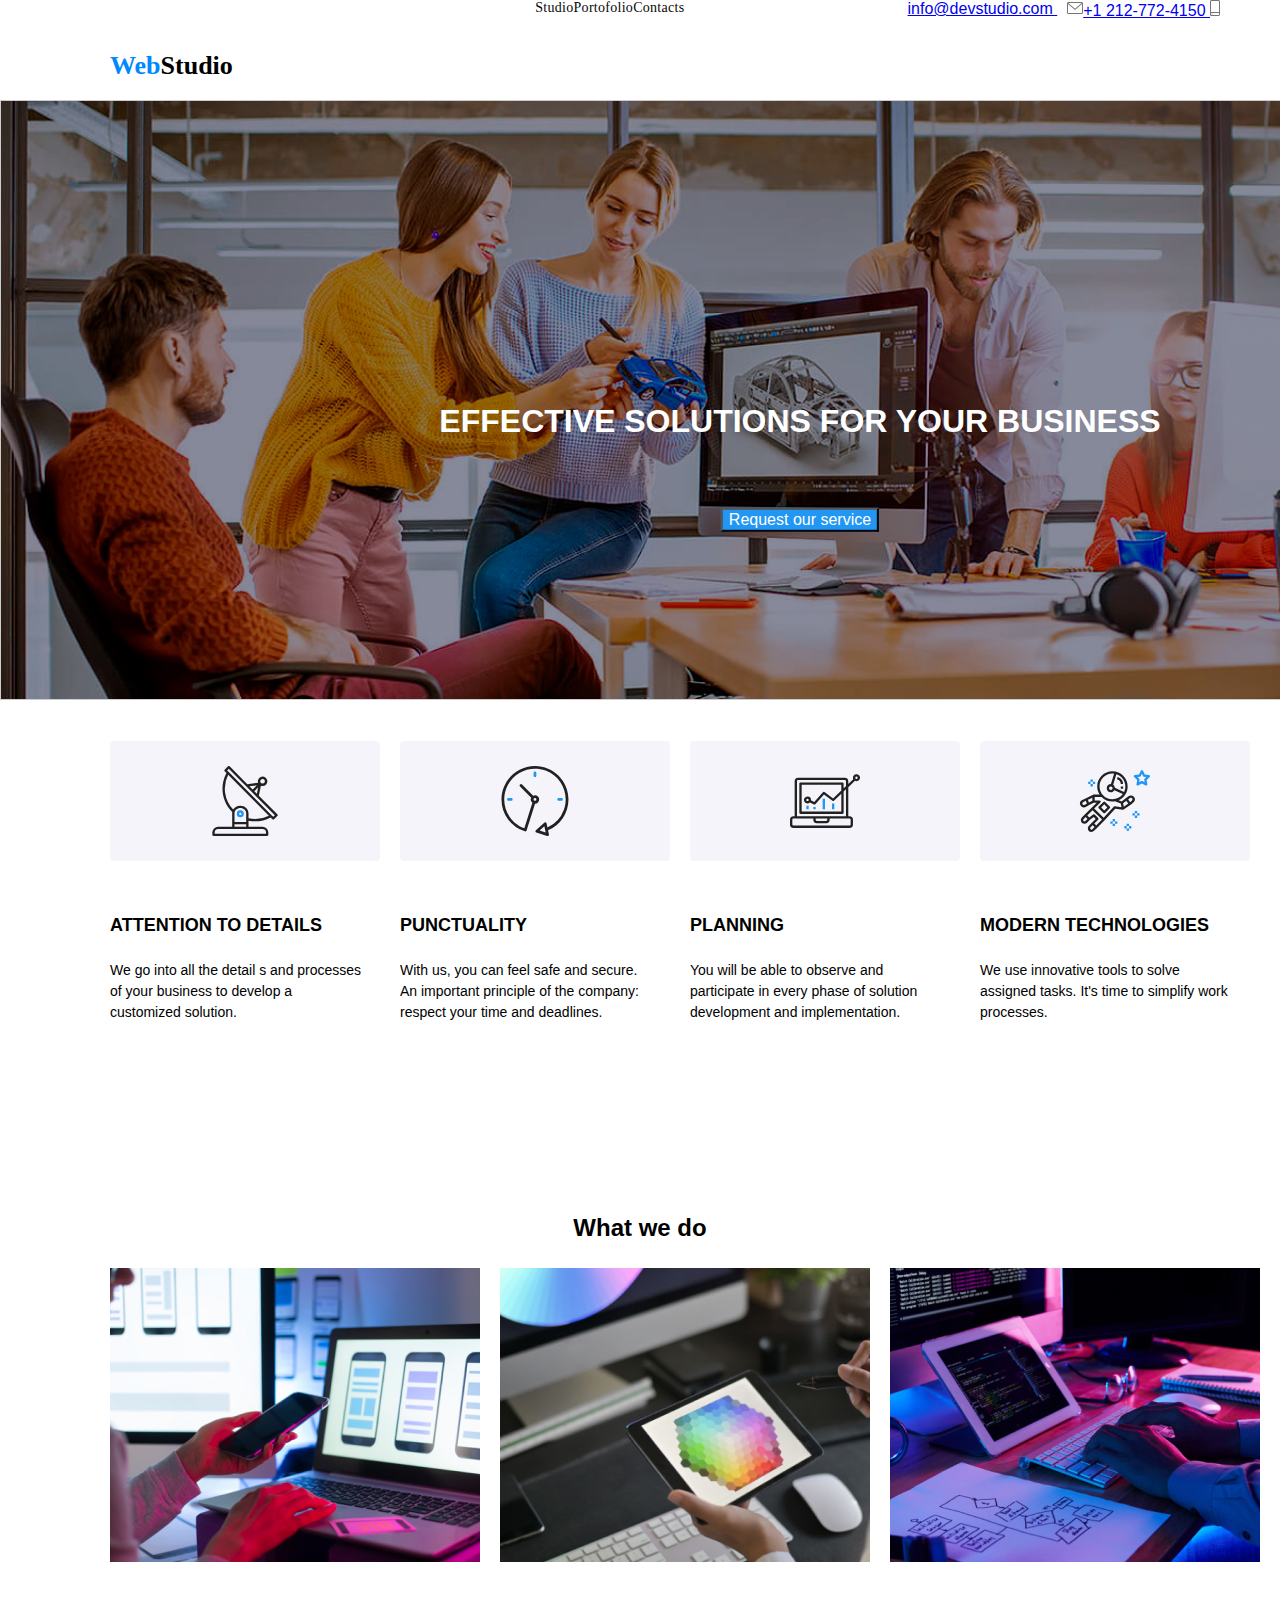
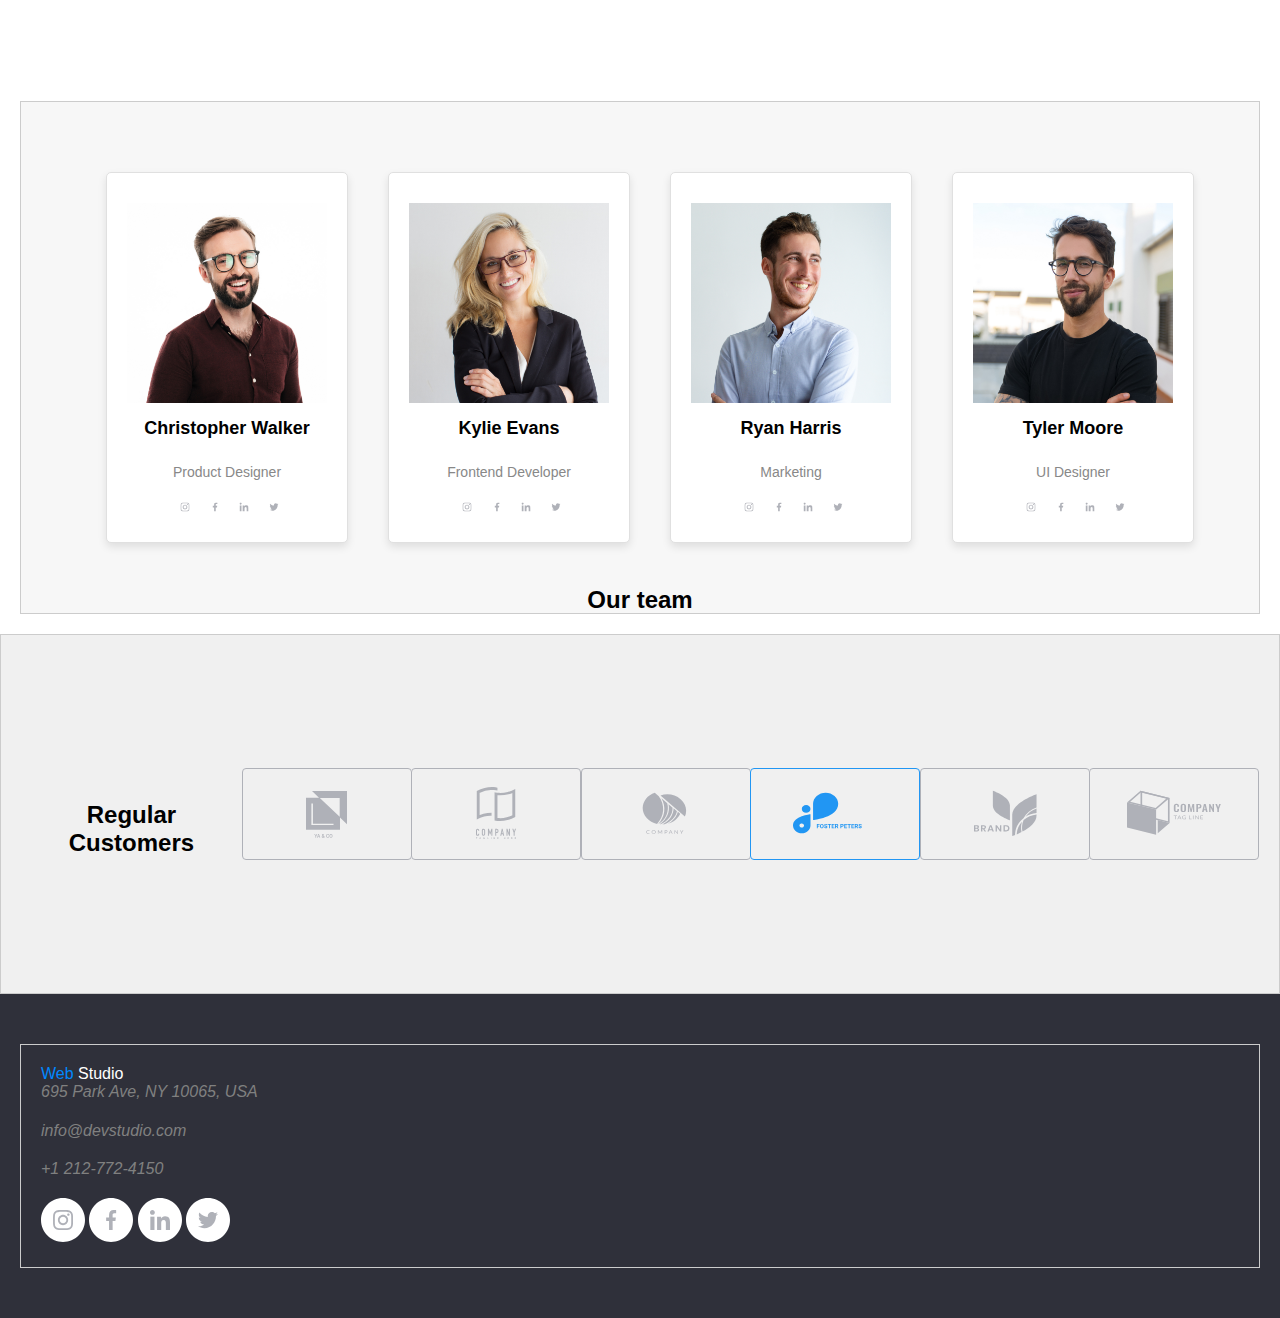
<file: index.html>
<!DOCTYPE html>
<html lang="en">
  <head>
    <meta charset="UTF-8" />
    <meta name="viewport" content="width=device-width, initial-scale=1.0" />
    <title>WebStudio</title>
    <link rel="stylesheet" href="css/modern-normalize.css" />
    <link rel="stylesheet" href="css/styles.css" />
  </head>

  <body>
    <header>
      <div class="header-container">
        <!-- LOGO -->
        <div class="webstudio">
          <a class="logo-link" href="index.html">
            <div style="display: flex">
              <p style="color: rgb(0, 136, 255)">Web</p>
              <p style="color: rgb(0, 0, 0)">Studio</p>
            </div>
          </a>
        </div>

        <div class="menu">
          <div><a href="index.html">Studio</a></div>
          <div><a href="portofolio.html">Portofolio</a></div>
          <div><a href="#">Contacts</a></div>
        </div>

        <div class="contact-list">
          <div class="email-container">
            <a href="mailto:info@devstudio.com">info@devstudio.com </a>
            <svg
              xmlns="http://www.w3.org/2000/svg"
              width="16"
              height="13"
              fill="none"
              style="margin-left: 10px">
              <path
                fill="#757575"
                d="M14.5.988h-13c-.827 0-1.5.673-1.5 1.5v8.997c0 .827.673 1.5 1.5 1.5h13c.827 0 1.5-.673 1.5-1.5V2.488c0-.827-.673-1.5-1.5-1.5Zm0 1c.068 0 .133.014.192.039L8 7.824 1.308 2.027a.498.498 0 0 1 .192-.039h13Zm0 9.997h-13a.5.5 0 0 1-.5-.5V3.083l6.672 5.78a.5.5 0 0 0 .656 0L15 3.084v8.402a.5.5 0 0 1-.5.5Z" />
            </svg>
          </div>
          <div>
            <a href="tel:+1/212-772-4150"
              >+1 212-772-4150
              <svg
                xmlns="http://www.w3.org/2000/svg"
                width="10"
                height="16"
                fill="none">
                <path
                  fill="#757575"
                  d="M8.5 0h-7C.673 0 0 .673 0 1.5v13c0 .827.673 1.5 1.5 1.5h7c.827 0 1.5-.673 1.5-1.5v-13C10 .673 9.327 0 8.5 0Zm-7 1h7a.5.5 0 0 1 .5.5V12H1V1.5a.5.5 0 0 1 .5-.5Zm7 14h-7a.5.5 0 0 1-.5-.5V13h8v1.5a.5.5 0 0 1-.5.5Z" />
                <path
                  fill="#757575"
                  d="M2.354 13.739a.445.445 0 0 1 0 .66.526.526 0 0 1-.708 0 .445.445 0 0 1 0-.66.525.525 0 0 1 .708 0Z" />
              </svg>
            </a>
          </div>
        </div>
      </div>
    </header>

    <main>
      <section class="box-top">
        <h1>EFFECTIVE SOLUTIONS FOR YOUR BUSINESS</h1>
        <button>Request our service</button>
      </section>

      <section id="mySection">
        <div class="container">
          <ul class="feature-list">
            <li>
              <svg
                xmlns="http://www.w3.org/2000/svg"
                width="270"
                height="120"
                fill="currentColor">
                <rect width="270" height="120" fill="#F5F4FA" rx="4" />
                <path
                  fill="#212121"
                  d="m167.316 73.338-18.469-18.604 2.05-10.097a4.654 4.654 0 0 0 1.659.319h.014a4.723 4.723 0 1 0-4.394-3.14l-10.85 1.325-17.698-17.791a1.17 1.17 0 0 0-.824-.35c-.306.002-.6.123-.817.34l-3.308 3.29a1.166 1.166 0 0 0 0 1.65l1.78 1.805c-6.897 12.683-4.657 28.39 5.511 38.638.094.09.202.161.32.213a6.677 6.677 0 0 0-.114 1.197v13.534h-14a5.841 5.841 0 0 0-5.834 5.833v2.333c0 .645.523 1.167 1.167 1.167h53.667c.644 0 1.166-.522 1.166-1.167V91.5a5.84 5.84 0 0 0-5.833-5.833h-14v-5.998c2.193.46 4.428.694 6.669.7a32.486 32.486 0 0 0 15.4-3.901l1.789 1.8c.217.221.514.347.824.35a1.17 1.17 0 0 0 .817-.34l3.308-3.29a1.166 1.166 0 0 0 0-1.65Zm-16.391-34.703a2.332 2.332 0 1 1 1.644 3.988h-.007a2.334 2.334 0 0 1-1.633-3.988h-.004Zm-2.747 7.666-1.309 6.444-2.571-2.587 3.88-3.857Zm-1.325-1.973-4.2 4.176-3.249-3.267 7.449-.909ZM152.509 88a3.5 3.5 0 0 1 3.5 3.5v1.167h-51.333V91.5a3.5 3.5 0 0 1 3.5-3.5h44.333Zm-16.333-4.667v2.334h-11.667v-2.334h11.667ZM124.509 81v-8.867c0-2.83 2.617-5.133 5.833-5.133 3.217 0 5.834 2.303 5.834 5.133V81h-11.667Zm14-3.71v-5.157c0-4.117-3.663-7.466-8.167-7.466a8.313 8.313 0 0 0-7.177 3.907 30.339 30.339 0 0 1-4.984-34.753l40.691 40.925a30.232 30.232 0 0 1-20.363 2.544Zm24.695-1.496-1.644-1.653-42.768-43.025-1.651-1.655 1.651-1.645 17.358 17.456c.008 0 .013.015.021.021l28.688 28.856-1.655 1.645Z" />
                <path
                  fill="#2196F3"
                  d="M130.353 69.333h-.011a3.5 3.5 0 1 0-.01 7h.01a3.5 3.5 0 0 0 .011-7Zm.816 4.328a1.165 1.165 0 1 1-1.643-1.655c.217-.216.51-.338.816-.34a1.167 1.167 0 0 1 .817 1.995h.01Z" />
              </svg>
              <h4>ATTENTION TO DETAILS</h4>
              <p>
                We go into all the detail s and processes
                <br />
                of your business to develop a <br />customized solution.
              </p>
            </li>

            <li>
              <svg
                xmlns="http://www.w3.org/2000/svg"
                width="270"
                height="120"
                fill="currentColor">
                <rect width="270" height="120" fill="#F5F4FA" rx="4" />
                <g clip-path="url(#a)">
                  <path
                    fill="#212121"
                    d="M168.461 58.471c-.003-18.49-14.995-33.475-33.486-33.471-18.489.004-33.475 14.996-33.471 33.486A33.478 33.478 0 0 0 124.8 90.37c.132.042.27.063.408.063.264 0 .522-.071.749-.205.296-.175.516-.453.62-.78l8.455-26.797a4.183 4.183 0 0 0 4.162-4.206 4.184 4.184 0 0 0-4.206-4.164 4.131 4.131 0 0 0-1.794.42L122.025 43.53a1.395 1.395 0 0 0-1.972 1.973l11.163 11.176a4.104 4.104 0 0 0 1.174 5.051l-8.056 25.535c-15.92-5.865-24.072-23.525-18.208-39.445 5.865-15.92 23.524-24.072 39.445-18.207 15.92 5.864 24.072 23.524 18.207 39.444A30.72 30.72 0 0 1 147.455 86.5l-.871-4.1a1.394 1.394 0 0 0-2.293-.752l-8.393 7.494a1.395 1.395 0 0 0 .505 2.372l10.716 3.42a1.394 1.394 0 0 0 1.791-1.619l-.855-4.022a33.37 33.37 0 0 0 20.406-30.82Zm-33.478-1.394a1.395 1.395 0 1 1 0 2.79 1.395 1.395 0 0 1 0-2.79Zm4.594 32.515 4.778-4.262 1.319 6.213-6.097-1.951Z" />
                  <path
                    fill="#2196F3"
                    d="M133.588 31.967v2.79a1.395 1.395 0 1 0 2.79 0v-2.79a1.395 1.395 0 0 0-2.79 0ZM108.479 57.077a1.395 1.395 0 1 0 0 2.79h2.79a1.395 1.395 0 0 0 0-2.79h-2.79ZM161.487 59.867a1.394 1.394 0 0 0 0-2.79h-2.79a1.395 1.395 0 1 0 0 2.79h2.79Z" />
                </g>
                <defs>
                  <clipPath id="a">
                    <path fill="#fff" d="M100 25h70v70h-70z" />
                  </clipPath>
                </defs>
              </svg>
              <h4>PUNCTUALITY</h4>
              <p>
                With us, you can feel safe and secure.<br />
                An important principle of the company: <br />respect your time
                and deadlines.
              </p>
            </li>

            <li>
              <svg
                xmlns="http://www.w3.org/2000/svg"
                width="270"
                height="120"
                fill="currentColor">
                <rect width="270" height="120" fill="#F5F4FA" rx="4" />
                <g clip-path="url(#a)">
                  <path
                    fill="#2196F3"
                    d="M132.65 57.735h2.332V68.23h-2.332V57.735ZM141.978 62.4h2.332v5.83h-2.332V62.4ZM123.321 65.897h2.332v2.333h-2.332v-2.333ZM116.325 64.731h2.332v3.499h-2.332V64.73Z" />
                  <path
                    fill="#212121"
                    d="M103.498 86.886h55.971a3.498 3.498 0 0 0 3.498-3.498v-4.664a3.498 3.498 0 0 0-3.498-3.498h-1.166v-29.08l6.623-6.273a3.518 3.518 0 1 0-1.633-1.67l-4.99 4.731v-2.69a3.499 3.499 0 0 0-3.498-3.498h-46.643a3.499 3.499 0 0 0-3.498 3.498v34.982h-1.166A3.498 3.498 0 0 0 100 78.724v4.664a3.498 3.498 0 0 0 3.498 3.498Zm62.967-51.306a1.166 1.166 0 1 1 0 2.332 1.166 1.166 0 0 1 0-2.332Zm-59.469 4.664c0-.644.522-1.166 1.166-1.166h46.643c.644 0 1.166.522 1.166 1.166v4.897l-2.332 2.216v-4.78c0-.645-.523-1.167-1.166-1.167h-41.978c-.644 0-1.167.522-1.167 1.166v29.152c0 .644.523 1.166 1.167 1.166h41.978c.643 0 1.166-.522 1.166-1.166V50.565l2.332-2.21v26.87h-48.975v-34.98Zm10.495 15.159a3.498 3.498 0 1 0 2.422 6.012l4.053 2.034a1.166 1.166 0 0 0 1.392-.268l8.616-9.694 8.47 6.347c.455.34 1.089.304 1.501-.086l7.361-6.973v17.787h-39.645v-26.82h39.645v5.82l-8.25 7.813-8.541-6.403a1.167 1.167 0 0 0-1.571.157l-8.734 9.828-3.265-1.633a3.34 3.34 0 0 0 .044-.423 3.498 3.498 0 0 0-3.498-3.498Zm1.166 3.498a1.166 1.166 0 1 1-2.332 0 1.166 1.166 0 0 1 2.332 0Zm6.996 18.657h11.661v1.166c0 .644-.522 1.166-1.166 1.166h-9.329a1.166 1.166 0 0 1-1.166-1.166v-1.166Zm-23.321 1.166c0-.644.522-1.166 1.166-1.166h19.823v1.166a3.498 3.498 0 0 0 3.498 3.498h9.329a3.498 3.498 0 0 0 3.498-3.498v-1.166h19.823c.644 0 1.166.522 1.166 1.166v4.664c0 .644-.522 1.166-1.166 1.166h-55.971a1.166 1.166 0 0 1-1.166-1.166v-4.664Z" />
                </g>
                <defs>
                  <clipPath id="a">
                    <path fill="#fff" d="M100 25h70v70h-70z" />
                  </clipPath>
                </defs>
              </svg>
              <h4>PLANNING</h4>
              <p>
                You will be able to observe and <br />participate in every phase
                of solution<br />
                development and implementation.
              </p>
            </li>
            <li>
              <svg
                xmlns="http://www.w3.org/2000/svg"
                width="270"
                height="120"
                fill="currentColor">
                <rect width="270" height="120" fill="#F5F4FA" rx="4" />
                <path
                  fill="#2196F3"
                  d="M169.943 34.896a1.166 1.166 0 0 0-.941-.793l-4.179-.608-1.87-3.787c-.392-.798-1.7-.798-2.092 0l-1.87 3.787-4.18.608a1.165 1.165 0 0 0-.647 1.99l3.025 2.948-.714 4.162c-.074.438.105.88.463 1.141.363.264.837.297 1.23.09l3.738-1.967 3.738 1.966a1.17 1.17 0 0 0 1.23-.089c.359-.26.539-.703.463-1.14l-.714-4.163 3.025-2.949a1.17 1.17 0 0 0 .295-1.196Zm-5.387 2.903a1.165 1.165 0 0 0-.335 1.033l.417 2.437-2.188-1.15a1.164 1.164 0 0 0-1.088 0l-2.188 1.15.417-2.437a1.164 1.164 0 0 0-.335-1.033l-1.772-1.727 2.448-.355c.38-.055.708-.294.879-.639l1.094-2.216 1.094 2.216c.171.344.498.584.879.639l2.447.355-1.769 1.727ZM157.167 69.892h-2.333v2.334h2.333v-2.334ZM157.167 74.56h-2.333v2.332h2.333V74.56ZM159.5 72.226h-2.333v2.333h2.333v-2.333ZM154.834 72.226H152.5v2.333h2.334v-2.333ZM149 82.726h-2.333v2.333H149v-2.333ZM149 87.393h-2.333v2.333H149v-2.333ZM151.334 85.06H149v2.333h2.334v-2.334ZM146.667 85.06h-2.334v2.333h2.334v-2.334ZM135 78.06h-2.333v2.333H135v-2.334ZM135 82.726h-2.333v2.333H135v-2.333ZM137.333 80.392H135v2.334h2.333v-2.334ZM132.667 80.392h-2.334v2.334h2.334v-2.334ZM112.833 38.392H110.5v2.333h2.333v-2.333ZM112.833 43.059H110.5v2.333h2.333V43.06ZM115.166 40.725h-2.333v2.334h2.333v-2.334ZM110.5 40.725h-2.334v2.334h2.334v-2.334Z" />
                <path
                  fill="#212121"
                  d="M154.064 55.974a3.881 3.881 0 0 0-2.6-1.541 3.887 3.887 0 0 0-2.931.77l-2.738 2.098-.001.002-4.151 3.1-2.971-1.184c5.297-2.376 8.999-7.674 8.999-13.825 0-8.363-6.831-15.167-15.227-15.167-8.397 0-15.228 6.804-15.228 15.167 0 3.031.907 5.85 2.45 8.222l-6.046-.053h-.01c-.019 0-.034.01-.051.01a1.141 1.141 0 0 0-.34.069c-.028.01-.057.016-.084.029-.014.005-.028.007-.042.014l-7.072 3.491c-.001 0-.003 0-.003.002l-4.141 1.991a.863.863 0 0 0-.138.077 3.895 3.895 0 0 0-1.309 5.022 3.884 3.884 0 0 0 2.31 1.944 3.893 3.893 0 0 0 3.016-.281l3.036-1.614 4.952-2.558 2.968-.017-11.904 11.846-.003.003-2.929 2.916a3.61 3.61 0 0 0-1.072 2.576 3.62 3.62 0 0 0 1.072 2.579 3.648 3.648 0 0 0 2.58 1.061c.936 0 1.869-.354 2.582-1.061l2.875-2.863 3.808-2.843 1.97 1.962-3.853 3.837-.004.002-2.928 2.917a3.607 3.607 0 0 0-1.073 2.576 3.648 3.648 0 0 0 3.653 3.64c.935 0 1.871-.354 2.582-1.061l2.93-2.917 4.686-4.667.003-.003 2.208-2.188-.008-.008c.014-.014.034-.019.048-.034l11.3-12.377 7.593 1.08c.055.008.11.012.165.012.141 0 .277-.034.409-.084.039-.014.072-.033.109-.051.042-.021.086-.033.126-.06l7.029-4.666c.026-.018.04-.046.064-.065.028-.022.063-.031.089-.056l2.781-2.605a3.892 3.892 0 0 0 .464-5.166Zm-49.404 7.898a1.558 1.558 0 0 1-1.221.113 1.562 1.562 0 0 1-.465-2.756l2.874-1.382.692 2.022.29.85-2.17 1.153Zm7.65-3.998-3.387 1.75-.558-1.633-.402-1.174 4.434-2.189-.087 3.246Zm33.03-14.482c0 2.009-.479 3.904-1.31 5.599l-9.147-4.155a4.067 4.067 0 0 0-1.724-3.035l3.202-10.633c5.202 1.655 8.979 6.507 8.979 12.224Zm-25.788 0c0-7.076 5.784-12.834 12.894-12.834.553 0 1.094.047 1.63.115l-3.133 10.398c-.042 0-.081-.012-.124-.012-2.259 0-4.097 1.831-4.097 4.083 0 2.252 1.838 4.083 4.097 4.083 1.518 0 2.831-.838 3.539-2.066l8.449 3.839c-2.351 3.163-6.113 5.227-10.361 5.227-7.11 0-12.894-5.757-12.894-12.833Zm13.029 1.75c0 .965-.791 1.75-1.762 1.75a1.759 1.759 0 0 1-1.763-1.75c0-.965.791-1.75 1.763-1.75.971 0 1.762.785 1.762 1.75Zm-27.189 32.865a1.33 1.33 0 0 1-1.869.002 1.297 1.297 0 0 1 0-1.847l2.104-2.097 1.862 1.854-2.097 2.088Zm7.03 8.167a1.33 1.33 0 0 1-1.87.001 1.297 1.297 0 0 1 0-1.846l2.106-2.098.881.876.982.978-2.099 2.09Zm7.616-7.588-.003.002-3.861 3.85-.881-.876-.982-.977 3.857-3.84v-.001l.004-.002c.087-.088.142-.193.196-.297.015-.03.044-.056.057-.087.036-.09.042-.187.056-.281.007-.054.03-.104.03-.16 0-.077-.028-.153-.044-.23-.014-.07-.014-.141-.041-.209a1.164 1.164 0 0 0-.199-.301c-.023-.026-.031-.058-.055-.083h-.002l-.002-.004-3.515-3.5c-.037-.038-.085-.053-.127-.085a1.165 1.165 0 0 0-.19-.126 1.115 1.115 0 0 0-.205-.07 1.126 1.126 0 0 0-.225-.044 1.149 1.149 0 0 0-.209.01c-.078.01-.151.02-.227.045-.074.023-.139.06-.206.098-.044.024-.093.033-.133.063l-3.88 2.896-1.97-1.963 5.248-5.22 9.538 9.382-2.029 2.01Zm14.916-15.349c-.033-.004-.065.008-.099.006a1.195 1.195 0 0 0-.444.062 1.07 1.07 0 0 0-.211.103c-.066.04-.125.081-.182.134-.028.024-.062.036-.088.064l-10.277 11.256-9.468-9.311 6.197-6.165a1.167 1.167 0 0 0-.83-1.993l-4.854.028.061-3.516 6.79.058a15.201 15.201 0 0 0 10.897 4.596c.957 0 1.89-.1 2.799-.268.087.07.174.14.283.185l5.272 2.1.333 1.659.39 1.937-6.569-.935Zm8.84.39-.684-3.408 3.164-2.363.828 1.1 1.242 1.649-4.55 3.022Zm8.211-6.193-1.832 1.717-2.037-2.704 1.818-1.394c.34-.261.768-.368 1.188-.313.422.06.796.28 1.05.622a1.562 1.562 0 0 1-.187 2.072Z" />
                <path
                  fill="#212121"
                  d="m129.755 65.565-4.688-4.667a1.165 1.165 0 0 0-1.646 0l-4.687 4.667c-.219.22-.343.517-.343.827 0 .31.122.608.343.827l4.687 4.667a1.164 1.164 0 0 0 1.646 0l4.688-4.667a1.168 1.168 0 0 0 0-1.654Zm-5.511 3.848-3.033-3.02 3.033-3.021 3.035 3.02-3.035 3.02ZM137.547 36.092l-.564 2.266c.155.039 3.801.988 3.801 4.7h2.334c0-4.412-3.644-6.486-5.571-6.966ZM143.118 45.392h-2.334v2.333h2.334v-2.333Z" />
              </svg>
              <h4>MODERN TECHNOLOGIES</h4>
              <p>
                We use innovative tools to solve<br />
                assigned tasks. It's time to simplify work <br />processes.
              </p>
            </li>
          </ul>
        </div>
      </section>

      <section id="myImages">
        <div class="container">
          <ul class="images-list">
            <h2>What we do</h2>
            <li><img src="images/imag1.jpg" alt="imag1" /></li>
            <li><img src="images/imag2.jpg" alt="imag2" /></li>
            <li><img src="images/imag3.jpg" alt="imag3" /></li>
          </ul>
        </div>
      </section>

      <section id="myDesigners">
        <div class="container">
          <ul class="designers-list">
            <h2>Our team</h2>

            <li class="designer-card">
              <img src="images/imag4.jpg" alt="Christopher Walker" />
              <h4>Christopher Walker</h4>
              <p>Product Designer</p>
              <svg
                width="44"
                height="44"
                viewBox="0 0 44 44"
                fill="none"
                xmlns="http://www.w3.org/2000/svg">
                <path
                  d="M44 22C44 28.0751 41.5376 33.5751 37.5564 37.5563C33.5751 41.5375 28.0751 44 22 44C15.9249 44 10.4249 41.5375 6.44365 37.5563C2.46243 33.5751 0 28.0751 0 22C0 15.9248 2.46243 10.4248 6.44365 6.44362C10.4249 2.4624 15.9249 -3.05176e-05 22 -3.05176e-05C28.0751 -3.05176e-05 33.5751 2.4624 37.5564 6.44362C41.5376 10.4248 44 15.9248 44 22Z"
                  fill="white" />
                <g clip-path="url(#clip0_81207_407)">
                  <path
                    d="M31.9804 17.8801C31.9336 16.8174 31.7617 16.0868 31.5156 15.4537C31.2616 14.7818 30.8709 14.1801 30.359 13.68C29.8589 13.1721 29.2533 12.7774 28.5891 12.5274C27.9524 12.2813 27.2256 12.1094 26.163 12.0626C25.0924 12.0118 24.7525 12 22.0371 12C19.3217 12 18.9818 12.0118 17.9152 12.0586C16.8525 12.1055 16.1219 12.2775 15.489 12.5235C14.8169 12.7774 14.2153 13.1681 13.7152 13.68C13.2073 14.1801 12.8127 14.7857 12.5626 15.4499C12.3164 16.0868 12.1446 16.8134 12.0977 17.8761C12.0469 18.9467 12.0352 19.2866 12.0352 22.002C12.0352 24.7173 12.0469 25.0572 12.0938 26.1239C12.1406 27.1865 12.3126 27.9171 12.5588 28.5502C12.8127 29.2221 13.2073 29.8238 13.7152 30.3239C14.2153 30.8318 14.8209 31.2265 15.4851 31.4765C16.1219 31.7226 16.8486 31.8945 17.9114 31.9413C18.9779 31.9883 19.3179 31.9999 22.0333 31.9999C24.7487 31.9999 25.0885 31.9883 26.1552 31.9413C27.2179 31.8945 27.9484 31.7226 28.5813 31.4765C29.9254 30.9568 30.9881 29.8941 31.5078 28.5502C31.7538 27.9133 31.9258 27.1865 31.9727 26.1239C32.0195 25.0572 32.0313 24.7173 32.0313 22.002C32.0313 19.2866 32.0273 18.9467 31.9804 17.8801ZM30.1794 26.0457C30.1364 27.0225 29.9723 27.5499 29.8356 27.9015C29.4995 28.7728 28.808 29.4643 27.9367 29.8004C27.5851 29.9372 27.0538 30.1012 26.0809 30.1441C25.026 30.1911 24.7096 30.2027 22.0411 30.2027C19.3726 30.2027 19.0522 30.1911 18.0011 30.1441C17.0244 30.1012 16.4969 29.9372 16.1453 29.8004C15.7117 29.6402 15.317 29.3862 14.9967 29.0541C14.6646 28.7298 14.4106 28.3391 14.2504 27.9055C14.1137 27.5539 13.9496 27.0225 13.9067 26.0497C13.8597 24.9948 13.8481 24.6783 13.8481 22.0097C13.8481 19.3412 13.8597 19.0209 13.9067 17.9699C13.9496 16.9932 14.1137 16.4657 14.2504 16.1141C14.4106 15.6804 14.6646 15.2859 15.0007 14.9654C15.3248 14.6333 15.7155 14.3793 16.1493 14.2192C16.5009 14.0825 17.0323 13.9184 18.0051 13.8754C19.06 13.8285 19.3765 13.8168 22.0449 13.8168C24.7174 13.8168 25.0337 13.8285 26.0848 13.8754C27.0616 13.9184 27.589 14.0825 27.9407 14.2192C28.3742 14.3793 28.7689 14.6333 29.0893 14.9654C29.4213 15.2897 29.6753 15.6804 29.8356 16.1141C29.9723 16.4657 30.1364 16.997 30.1794 17.9699C30.2263 19.0248 30.238 19.3412 30.238 22.0097C30.238 24.6783 30.2263 24.9908 30.1794 26.0457Z"
                    fill="#AFB1B8" />
                  <path
                    d="M22.0371 16.8642C19.2007 16.8642 16.8994 19.1654 16.8994 22.0019C16.8994 24.8385 19.2007 27.1396 22.0371 27.1396C24.8736 27.1396 27.1748 24.8385 27.1748 22.0019C27.1748 19.1654 24.8736 16.8642 22.0371 16.8642ZM22.0371 25.3346C20.197 25.3346 18.7044 23.8422 18.7044 22.0019C18.7044 20.1617 20.197 18.6692 22.0371 18.6692C23.8773 18.6692 25.3698 20.1617 25.3698 22.0019C25.3698 23.8422 23.8773 25.3346 22.0371 25.3346Z"
                    fill="#AFB1B8" />
                  <path
                    d="M28.5775 16.6611C28.5775 17.3235 28.0405 17.8605 27.378 17.8605C26.7156 17.8605 26.1785 17.3235 26.1785 16.6611C26.1785 15.9986 26.7156 15.4617 27.378 15.4617C28.0405 15.4617 28.5775 15.9986 28.5775 16.6611Z"
                    fill="#AFB1B8" />
                </g>
                <defs>
                  <clipPath id="clip0_81207_407">
                    <rect
                      width="20"
                      height="20"
                      fill="white"
                      transform="translate(12 12)" />
                  </clipPath>
                </defs>
              </svg>

              <svg
                width="44"
                height="44"
                viewBox="0 0 44 44"
                fill="none"
                xmlns="http://www.w3.org/2000/svg">
                <path
                  d="M44 22C44 28.0751 41.5376 33.5751 37.5564 37.5563C33.5751 41.5375 28.0751 44 22 44C15.9249 44 10.4249 41.5375 6.44365 37.5563C2.46243 33.5751 0 28.0751 0 22C0 15.9248 2.46243 10.4248 6.44365 6.44362C10.4249 2.4624 15.9249 -3.05176e-05 22 -3.05176e-05C28.0751 -3.05176e-05 33.5751 2.4624 37.5564 6.44362C41.5376 10.4248 44 15.9248 44 22Z"
                  fill="white" />
                <g clip-path="url(#clip0_81207_397)">
                  <path
                    d="M25.3308 15.3208H27.1567V12.1408C26.8417 12.0975 25.7583 12 24.4967 12C21.8642 12 20.0608 13.6558 20.0608 16.6992V19.5H17.1558V23.055H20.0608V32H23.6225V23.0558H26.41L26.8525 19.5008H23.6217V17.0517C23.6225 16.0242 23.8992 15.3208 25.3308 15.3208Z"
                    fill="#AFB1B8" />
                </g>
                <defs>
                  <clipPath id="clip0_81207_397">
                    <rect
                      width="20"
                      height="20"
                      fill="white"
                      transform="translate(12 12)" />
                  </clipPath>
                </defs>
              </svg>
              <svg
                width="44"
                height="44"
                viewBox="0 0 44 44"
                fill="none"
                xmlns="http://www.w3.org/2000/svg">
                <path
                  d="M44 22C44 28.0751 41.5376 33.5751 37.5564 37.5563C33.5751 41.5375 28.0751 44 22 44C15.9249 44 10.4249 41.5375 6.44365 37.5563C2.46243 33.5751 0 28.0751 0 22C0 15.9248 2.46243 10.4248 6.44365 6.44362C10.4249 2.4624 15.9249 -3.05176e-05 22 -3.05176e-05C28.0751 -3.05176e-05 33.5751 2.4624 37.5564 6.44362C41.5376 10.4248 44 15.9248 44 22Z"
                  fill="white" />
                <g clip-path="url(#clip0_81207_391)">
                  <path
                    d="M31.995 32V31.9992H32V24.6642C32 21.0759 31.2275 18.3117 27.0325 18.3117C25.0158 18.3117 23.6625 19.4184 23.11 20.4675H23.0517V18.6467H19.0742V31.9992H23.2158V25.3875C23.2158 23.6467 23.5458 21.9634 25.7017 21.9634C27.8258 21.9634 27.8575 23.95 27.8575 25.4992V32H31.995Z"
                    fill="#AFB1B8" />
                  <path
                    d="M12.33 18.6475H16.4767V32H12.33V18.6475Z"
                    fill="#AFB1B8" />
                  <path
                    d="M14.4017 12C13.0758 12 12 13.0758 12 14.4017C12 15.7275 13.0758 16.8258 14.4017 16.8258C15.7275 16.8258 16.8033 15.7275 16.8033 14.4017C16.8025 13.0758 15.7267 12 14.4017 12V12Z"
                    fill="#AFB1B8" />
                </g>
                <defs>
                  <clipPath id="clip0_81207_391">
                    <rect
                      width="20"
                      height="20"
                      fill="white"
                      transform="translate(12 12)" />
                  </clipPath>
                </defs>
              </svg>
              <svg
                width="44"
                height="44"
                viewBox="0 0 44 44"
                fill="none"
                xmlns="http://www.w3.org/2000/svg">
                <path
                  d="M44 22C44 28.0751 41.5376 33.5751 37.5564 37.5563C33.5751 41.5375 28.0751 44 22 44C15.9249 44 10.4249 41.5375 6.44365 37.5563C2.46243 33.5751 0 28.0751 0 22C0 15.9248 2.46243 10.4248 6.44365 6.44362C10.4249 2.4624 15.9249 -3.05176e-05 22 -3.05176e-05C28.0751 -3.05176e-05 33.5751 2.4624 37.5564 6.44362C41.5376 10.4248 44 15.9248 44 22Z"
                  fill="white" />
                <g clip-path="url(#clip0_81207_401)">
                  <path
                    d="M32 15.7988C31.2563 16.125 30.4637 16.3412 29.6375 16.4462C30.4875 15.9388 31.1363 15.1412 31.4412 14.18C30.6488 14.6525 29.7738 14.9863 28.8412 15.1725C28.0887 14.3713 27.0162 13.875 25.8462 13.875C23.5763 13.875 21.7487 15.7175 21.7487 17.9763C21.7487 18.3012 21.7762 18.6137 21.8438 18.9112C18.435 18.745 15.4188 17.1113 13.3925 14.6225C13.0387 15.2363 12.8313 15.9388 12.8313 16.695C12.8313 18.115 13.5625 19.3737 14.6525 20.1025C13.9937 20.09 13.3475 19.8988 12.8 19.5975C12.8 19.61 12.8 19.6262 12.8 19.6425C12.8 21.635 14.2212 23.29 16.085 23.6712C15.7512 23.7625 15.3875 23.8062 15.01 23.8062C14.7475 23.8062 14.4825 23.7913 14.2337 23.7362C14.765 25.36 16.2725 26.5538 18.065 26.5925C16.67 27.6838 14.8988 28.3412 12.9813 28.3412C12.645 28.3412 12.3225 28.3263 12 28.285C13.8162 29.4563 15.9688 30.125 18.29 30.125C25.835 30.125 29.96 23.875 29.96 18.4575C29.96 18.2762 29.9538 18.1013 29.945 17.9275C30.7588 17.35 31.4425 16.6288 32 15.7988Z"
                    fill="#AFB1B8" />
                </g>
                <defs>
                  <clipPath id="clip0_81207_401">
                    <rect
                      width="20"
                      height="20"
                      fill="white"
                      transform="translate(12 12)" />
                  </clipPath>
                </defs>
              </svg>
            </li>

            <li class="designer-card">
              <img src="images/imag5.jpg" alt="Kylie Evans" />
              <h4>Kylie Evans</h4>
              <p>Frontend Developer</p>
              <svg
                width="44"
                height="44"
                viewBox="0 0 44 44"
                fill="none"
                xmlns="http://www.w3.org/2000/svg">
                <path
                  d="M44 22C44 28.0751 41.5376 33.5751 37.5564 37.5563C33.5751 41.5375 28.0751 44 22 44C15.9249 44 10.4249 41.5375 6.44365 37.5563C2.46243 33.5751 0 28.0751 0 22C0 15.9248 2.46243 10.4248 6.44365 6.44362C10.4249 2.4624 15.9249 -3.05176e-05 22 -3.05176e-05C28.0751 -3.05176e-05 33.5751 2.4624 37.5564 6.44362C41.5376 10.4248 44 15.9248 44 22Z"
                  fill="white" />
                <g clip-path="url(#clip0_81207_407)">
                  <path
                    d="M31.9804 17.8801C31.9336 16.8174 31.7617 16.0868 31.5156 15.4537C31.2616 14.7818 30.8709 14.1801 30.359 13.68C29.8589 13.1721 29.2533 12.7774 28.5891 12.5274C27.9524 12.2813 27.2256 12.1094 26.163 12.0626C25.0924 12.0118 24.7525 12 22.0371 12C19.3217 12 18.9818 12.0118 17.9152 12.0586C16.8525 12.1055 16.1219 12.2775 15.489 12.5235C14.8169 12.7774 14.2153 13.1681 13.7152 13.68C13.2073 14.1801 12.8127 14.7857 12.5626 15.4499C12.3164 16.0868 12.1446 16.8134 12.0977 17.8761C12.0469 18.9467 12.0352 19.2866 12.0352 22.002C12.0352 24.7173 12.0469 25.0572 12.0938 26.1239C12.1406 27.1865 12.3126 27.9171 12.5588 28.5502C12.8127 29.2221 13.2073 29.8238 13.7152 30.3239C14.2153 30.8318 14.8209 31.2265 15.4851 31.4765C16.1219 31.7226 16.8486 31.8945 17.9114 31.9413C18.9779 31.9883 19.3179 31.9999 22.0333 31.9999C24.7487 31.9999 25.0885 31.9883 26.1552 31.9413C27.2179 31.8945 27.9484 31.7226 28.5813 31.4765C29.9254 30.9568 30.9881 29.8941 31.5078 28.5502C31.7538 27.9133 31.9258 27.1865 31.9727 26.1239C32.0195 25.0572 32.0313 24.7173 32.0313 22.002C32.0313 19.2866 32.0273 18.9467 31.9804 17.8801ZM30.1794 26.0457C30.1364 27.0225 29.9723 27.5499 29.8356 27.9015C29.4995 28.7728 28.808 29.4643 27.9367 29.8004C27.5851 29.9372 27.0538 30.1012 26.0809 30.1441C25.026 30.1911 24.7096 30.2027 22.0411 30.2027C19.3726 30.2027 19.0522 30.1911 18.0011 30.1441C17.0244 30.1012 16.4969 29.9372 16.1453 29.8004C15.7117 29.6402 15.317 29.3862 14.9967 29.0541C14.6646 28.7298 14.4106 28.3391 14.2504 27.9055C14.1137 27.5539 13.9496 27.0225 13.9067 26.0497C13.8597 24.9948 13.8481 24.6783 13.8481 22.0097C13.8481 19.3412 13.8597 19.0209 13.9067 17.9699C13.9496 16.9932 14.1137 16.4657 14.2504 16.1141C14.4106 15.6804 14.6646 15.2859 15.0007 14.9654C15.3248 14.6333 15.7155 14.3793 16.1493 14.2192C16.5009 14.0825 17.0323 13.9184 18.0051 13.8754C19.06 13.8285 19.3765 13.8168 22.0449 13.8168C24.7174 13.8168 25.0337 13.8285 26.0848 13.8754C27.0616 13.9184 27.589 14.0825 27.9407 14.2192C28.3742 14.3793 28.7689 14.6333 29.0893 14.9654C29.4213 15.2897 29.6753 15.6804 29.8356 16.1141C29.9723 16.4657 30.1364 16.997 30.1794 17.9699C30.2263 19.0248 30.238 19.3412 30.238 22.0097C30.238 24.6783 30.2263 24.9908 30.1794 26.0457Z"
                    fill="#AFB1B8" />
                  <path
                    d="M22.0371 16.8642C19.2007 16.8642 16.8994 19.1654 16.8994 22.0019C16.8994 24.8385 19.2007 27.1396 22.0371 27.1396C24.8736 27.1396 27.1748 24.8385 27.1748 22.0019C27.1748 19.1654 24.8736 16.8642 22.0371 16.8642ZM22.0371 25.3346C20.197 25.3346 18.7044 23.8422 18.7044 22.0019C18.7044 20.1617 20.197 18.6692 22.0371 18.6692C23.8773 18.6692 25.3698 20.1617 25.3698 22.0019C25.3698 23.8422 23.8773 25.3346 22.0371 25.3346Z"
                    fill="#AFB1B8" />
                  <path
                    d="M28.5775 16.6611C28.5775 17.3235 28.0405 17.8605 27.378 17.8605C26.7156 17.8605 26.1785 17.3235 26.1785 16.6611C26.1785 15.9986 26.7156 15.4617 27.378 15.4617C28.0405 15.4617 28.5775 15.9986 28.5775 16.6611Z"
                    fill="#AFB1B8" />
                </g>
                <defs>
                  <clipPath id="clip0_81207_407">
                    <rect
                      width="20"
                      height="20"
                      fill="white"
                      transform="translate(12 12)" />
                  </clipPath>
                </defs>
              </svg>

              <svg
                width="44"
                height="44"
                viewBox="0 0 44 44"
                fill="none"
                xmlns="http://www.w3.org/2000/svg">
                <path
                  d="M44 22C44 28.0751 41.5376 33.5751 37.5564 37.5563C33.5751 41.5375 28.0751 44 22 44C15.9249 44 10.4249 41.5375 6.44365 37.5563C2.46243 33.5751 0 28.0751 0 22C0 15.9248 2.46243 10.4248 6.44365 6.44362C10.4249 2.4624 15.9249 -3.05176e-05 22 -3.05176e-05C28.0751 -3.05176e-05 33.5751 2.4624 37.5564 6.44362C41.5376 10.4248 44 15.9248 44 22Z"
                  fill="white" />
                <g clip-path="url(#clip0_81207_397)">
                  <path
                    d="M25.3308 15.3208H27.1567V12.1408C26.8417 12.0975 25.7583 12 24.4967 12C21.8642 12 20.0608 13.6558 20.0608 16.6992V19.5H17.1558V23.055H20.0608V32H23.6225V23.0558H26.41L26.8525 19.5008H23.6217V17.0517C23.6225 16.0242 23.8992 15.3208 25.3308 15.3208Z"
                    fill="#AFB1B8" />
                </g>
                <defs>
                  <clipPath id="clip0_81207_397">
                    <rect
                      width="20"
                      height="20"
                      fill="white"
                      transform="translate(12 12)" />
                  </clipPath>
                </defs>
              </svg>
              <svg
                width="44"
                height="44"
                viewBox="0 0 44 44"
                fill="none"
                xmlns="http://www.w3.org/2000/svg">
                <path
                  d="M44 22C44 28.0751 41.5376 33.5751 37.5564 37.5563C33.5751 41.5375 28.0751 44 22 44C15.9249 44 10.4249 41.5375 6.44365 37.5563C2.46243 33.5751 0 28.0751 0 22C0 15.9248 2.46243 10.4248 6.44365 6.44362C10.4249 2.4624 15.9249 -3.05176e-05 22 -3.05176e-05C28.0751 -3.05176e-05 33.5751 2.4624 37.5564 6.44362C41.5376 10.4248 44 15.9248 44 22Z"
                  fill="white" />
                <g clip-path="url(#clip0_81207_391)">
                  <path
                    d="M31.995 32V31.9992H32V24.6642C32 21.0759 31.2275 18.3117 27.0325 18.3117C25.0158 18.3117 23.6625 19.4184 23.11 20.4675H23.0517V18.6467H19.0742V31.9992H23.2158V25.3875C23.2158 23.6467 23.5458 21.9634 25.7017 21.9634C27.8258 21.9634 27.8575 23.95 27.8575 25.4992V32H31.995Z"
                    fill="#AFB1B8" />
                  <path
                    d="M12.33 18.6475H16.4767V32H12.33V18.6475Z"
                    fill="#AFB1B8" />
                  <path
                    d="M14.4017 12C13.0758 12 12 13.0758 12 14.4017C12 15.7275 13.0758 16.8258 14.4017 16.8258C15.7275 16.8258 16.8033 15.7275 16.8033 14.4017C16.8025 13.0758 15.7267 12 14.4017 12V12Z"
                    fill="#AFB1B8" />
                </g>
                <defs>
                  <clipPath id="clip0_81207_391">
                    <rect
                      width="20"
                      height="20"
                      fill="white"
                      transform="translate(12 12)" />
                  </clipPath>
                </defs>
              </svg>
              <svg
                width="44"
                height="44"
                viewBox="0 0 44 44"
                fill="none"
                xmlns="http://www.w3.org/2000/svg">
                <path
                  d="M44 22C44 28.0751 41.5376 33.5751 37.5564 37.5563C33.5751 41.5375 28.0751 44 22 44C15.9249 44 10.4249 41.5375 6.44365 37.5563C2.46243 33.5751 0 28.0751 0 22C0 15.9248 2.46243 10.4248 6.44365 6.44362C10.4249 2.4624 15.9249 -3.05176e-05 22 -3.05176e-05C28.0751 -3.05176e-05 33.5751 2.4624 37.5564 6.44362C41.5376 10.4248 44 15.9248 44 22Z"
                  fill="white" />
                <g clip-path="url(#clip0_81207_401)">
                  <path
                    d="M32 15.7988C31.2563 16.125 30.4637 16.3412 29.6375 16.4462C30.4875 15.9388 31.1363 15.1412 31.4412 14.18C30.6488 14.6525 29.7738 14.9863 28.8412 15.1725C28.0887 14.3713 27.0162 13.875 25.8462 13.875C23.5763 13.875 21.7487 15.7175 21.7487 17.9763C21.7487 18.3012 21.7762 18.6137 21.8438 18.9112C18.435 18.745 15.4188 17.1113 13.3925 14.6225C13.0387 15.2363 12.8313 15.9388 12.8313 16.695C12.8313 18.115 13.5625 19.3737 14.6525 20.1025C13.9937 20.09 13.3475 19.8988 12.8 19.5975C12.8 19.61 12.8 19.6262 12.8 19.6425C12.8 21.635 14.2212 23.29 16.085 23.6712C15.7512 23.7625 15.3875 23.8062 15.01 23.8062C14.7475 23.8062 14.4825 23.7913 14.2337 23.7362C14.765 25.36 16.2725 26.5538 18.065 26.5925C16.67 27.6838 14.8988 28.3412 12.9813 28.3412C12.645 28.3412 12.3225 28.3263 12 28.285C13.8162 29.4563 15.9688 30.125 18.29 30.125C25.835 30.125 29.96 23.875 29.96 18.4575C29.96 18.2762 29.9538 18.1013 29.945 17.9275C30.7588 17.35 31.4425 16.6288 32 15.7988Z"
                    fill="#AFB1B8" />
                </g>
                <defs>
                  <clipPath id="clip0_81207_401">
                    <rect
                      width="20"
                      height="20"
                      fill="white"
                      transform="translate(12 12)" />
                  </clipPath>
                </defs>
              </svg>
            </li>

            <li class="designer-card">
              <img src="images/imag6.jpg" alt="Ryan Harris" />
              <h4>Ryan Harris</h4>
              <p>Marketing</p>
              <svg
                width="44"
                height="44"
                viewBox="0 0 44 44"
                fill="none"
                xmlns="http://www.w3.org/2000/svg">
                <path
                  d="M44 22C44 28.0751 41.5376 33.5751 37.5564 37.5563C33.5751 41.5375 28.0751 44 22 44C15.9249 44 10.4249 41.5375 6.44365 37.5563C2.46243 33.5751 0 28.0751 0 22C0 15.9248 2.46243 10.4248 6.44365 6.44362C10.4249 2.4624 15.9249 -3.05176e-05 22 -3.05176e-05C28.0751 -3.05176e-05 33.5751 2.4624 37.5564 6.44362C41.5376 10.4248 44 15.9248 44 22Z"
                  fill="white" />
                <g clip-path="url(#clip0_81207_407)">
                  <path
                    d="M31.9804 17.8801C31.9336 16.8174 31.7617 16.0868 31.5156 15.4537C31.2616 14.7818 30.8709 14.1801 30.359 13.68C29.8589 13.1721 29.2533 12.7774 28.5891 12.5274C27.9524 12.2813 27.2256 12.1094 26.163 12.0626C25.0924 12.0118 24.7525 12 22.0371 12C19.3217 12 18.9818 12.0118 17.9152 12.0586C16.8525 12.1055 16.1219 12.2775 15.489 12.5235C14.8169 12.7774 14.2153 13.1681 13.7152 13.68C13.2073 14.1801 12.8127 14.7857 12.5626 15.4499C12.3164 16.0868 12.1446 16.8134 12.0977 17.8761C12.0469 18.9467 12.0352 19.2866 12.0352 22.002C12.0352 24.7173 12.0469 25.0572 12.0938 26.1239C12.1406 27.1865 12.3126 27.9171 12.5588 28.5502C12.8127 29.2221 13.2073 29.8238 13.7152 30.3239C14.2153 30.8318 14.8209 31.2265 15.4851 31.4765C16.1219 31.7226 16.8486 31.8945 17.9114 31.9413C18.9779 31.9883 19.3179 31.9999 22.0333 31.9999C24.7487 31.9999 25.0885 31.9883 26.1552 31.9413C27.2179 31.8945 27.9484 31.7226 28.5813 31.4765C29.9254 30.9568 30.9881 29.8941 31.5078 28.5502C31.7538 27.9133 31.9258 27.1865 31.9727 26.1239C32.0195 25.0572 32.0313 24.7173 32.0313 22.002C32.0313 19.2866 32.0273 18.9467 31.9804 17.8801ZM30.1794 26.0457C30.1364 27.0225 29.9723 27.5499 29.8356 27.9015C29.4995 28.7728 28.808 29.4643 27.9367 29.8004C27.5851 29.9372 27.0538 30.1012 26.0809 30.1441C25.026 30.1911 24.7096 30.2027 22.0411 30.2027C19.3726 30.2027 19.0522 30.1911 18.0011 30.1441C17.0244 30.1012 16.4969 29.9372 16.1453 29.8004C15.7117 29.6402 15.317 29.3862 14.9967 29.0541C14.6646 28.7298 14.4106 28.3391 14.2504 27.9055C14.1137 27.5539 13.9496 27.0225 13.9067 26.0497C13.8597 24.9948 13.8481 24.6783 13.8481 22.0097C13.8481 19.3412 13.8597 19.0209 13.9067 17.9699C13.9496 16.9932 14.1137 16.4657 14.2504 16.1141C14.4106 15.6804 14.6646 15.2859 15.0007 14.9654C15.3248 14.6333 15.7155 14.3793 16.1493 14.2192C16.5009 14.0825 17.0323 13.9184 18.0051 13.8754C19.06 13.8285 19.3765 13.8168 22.0449 13.8168C24.7174 13.8168 25.0337 13.8285 26.0848 13.8754C27.0616 13.9184 27.589 14.0825 27.9407 14.2192C28.3742 14.3793 28.7689 14.6333 29.0893 14.9654C29.4213 15.2897 29.6753 15.6804 29.8356 16.1141C29.9723 16.4657 30.1364 16.997 30.1794 17.9699C30.2263 19.0248 30.238 19.3412 30.238 22.0097C30.238 24.6783 30.2263 24.9908 30.1794 26.0457Z"
                    fill="#AFB1B8" />
                  <path
                    d="M22.0371 16.8642C19.2007 16.8642 16.8994 19.1654 16.8994 22.0019C16.8994 24.8385 19.2007 27.1396 22.0371 27.1396C24.8736 27.1396 27.1748 24.8385 27.1748 22.0019C27.1748 19.1654 24.8736 16.8642 22.0371 16.8642ZM22.0371 25.3346C20.197 25.3346 18.7044 23.8422 18.7044 22.0019C18.7044 20.1617 20.197 18.6692 22.0371 18.6692C23.8773 18.6692 25.3698 20.1617 25.3698 22.0019C25.3698 23.8422 23.8773 25.3346 22.0371 25.3346Z"
                    fill="#AFB1B8" />
                  <path
                    d="M28.5775 16.6611C28.5775 17.3235 28.0405 17.8605 27.378 17.8605C26.7156 17.8605 26.1785 17.3235 26.1785 16.6611C26.1785 15.9986 26.7156 15.4617 27.378 15.4617C28.0405 15.4617 28.5775 15.9986 28.5775 16.6611Z"
                    fill="#AFB1B8" />
                </g>
                <defs>
                  <clipPath id="clip0_81207_407">
                    <rect
                      width="20"
                      height="20"
                      fill="white"
                      transform="translate(12 12)" />
                  </clipPath>
                </defs>
              </svg>

              <svg
                width="44"
                height="44"
                viewBox="0 0 44 44"
                fill="none"
                xmlns="http://www.w3.org/2000/svg">
                <path
                  d="M44 22C44 28.0751 41.5376 33.5751 37.5564 37.5563C33.5751 41.5375 28.0751 44 22 44C15.9249 44 10.4249 41.5375 6.44365 37.5563C2.46243 33.5751 0 28.0751 0 22C0 15.9248 2.46243 10.4248 6.44365 6.44362C10.4249 2.4624 15.9249 -3.05176e-05 22 -3.05176e-05C28.0751 -3.05176e-05 33.5751 2.4624 37.5564 6.44362C41.5376 10.4248 44 15.9248 44 22Z"
                  fill="white" />
                <g clip-path="url(#clip0_81207_397)">
                  <path
                    d="M25.3308 15.3208H27.1567V12.1408C26.8417 12.0975 25.7583 12 24.4967 12C21.8642 12 20.0608 13.6558 20.0608 16.6992V19.5H17.1558V23.055H20.0608V32H23.6225V23.0558H26.41L26.8525 19.5008H23.6217V17.0517C23.6225 16.0242 23.8992 15.3208 25.3308 15.3208Z"
                    fill="#AFB1B8" />
                </g>
                <defs>
                  <clipPath id="clip0_81207_397">
                    <rect
                      width="20"
                      height="20"
                      fill="white"
                      transform="translate(12 12)" />
                  </clipPath>
                </defs>
              </svg>
              <svg
                width="44"
                height="44"
                viewBox="0 0 44 44"
                fill="none"
                xmlns="http://www.w3.org/2000/svg">
                <path
                  d="M44 22C44 28.0751 41.5376 33.5751 37.5564 37.5563C33.5751 41.5375 28.0751 44 22 44C15.9249 44 10.4249 41.5375 6.44365 37.5563C2.46243 33.5751 0 28.0751 0 22C0 15.9248 2.46243 10.4248 6.44365 6.44362C10.4249 2.4624 15.9249 -3.05176e-05 22 -3.05176e-05C28.0751 -3.05176e-05 33.5751 2.4624 37.5564 6.44362C41.5376 10.4248 44 15.9248 44 22Z"
                  fill="white" />
                <g clip-path="url(#clip0_81207_391)">
                  <path
                    d="M31.995 32V31.9992H32V24.6642C32 21.0759 31.2275 18.3117 27.0325 18.3117C25.0158 18.3117 23.6625 19.4184 23.11 20.4675H23.0517V18.6467H19.0742V31.9992H23.2158V25.3875C23.2158 23.6467 23.5458 21.9634 25.7017 21.9634C27.8258 21.9634 27.8575 23.95 27.8575 25.4992V32H31.995Z"
                    fill="#AFB1B8" />
                  <path
                    d="M12.33 18.6475H16.4767V32H12.33V18.6475Z"
                    fill="#AFB1B8" />
                  <path
                    d="M14.4017 12C13.0758 12 12 13.0758 12 14.4017C12 15.7275 13.0758 16.8258 14.4017 16.8258C15.7275 16.8258 16.8033 15.7275 16.8033 14.4017C16.8025 13.0758 15.7267 12 14.4017 12V12Z"
                    fill="#AFB1B8" />
                </g>
                <defs>
                  <clipPath id="clip0_81207_391">
                    <rect
                      width="20"
                      height="20"
                      fill="white"
                      transform="translate(12 12)" />
                  </clipPath>
                </defs>
              </svg>
              <svg
                width="44"
                height="44"
                viewBox="0 0 44 44"
                fill="none"
                xmlns="http://www.w3.org/2000/svg">
                <path
                  d="M44 22C44 28.0751 41.5376 33.5751 37.5564 37.5563C33.5751 41.5375 28.0751 44 22 44C15.9249 44 10.4249 41.5375 6.44365 37.5563C2.46243 33.5751 0 28.0751 0 22C0 15.9248 2.46243 10.4248 6.44365 6.44362C10.4249 2.4624 15.9249 -3.05176e-05 22 -3.05176e-05C28.0751 -3.05176e-05 33.5751 2.4624 37.5564 6.44362C41.5376 10.4248 44 15.9248 44 22Z"
                  fill="white" />
                <g clip-path="url(#clip0_81207_401)">
                  <path
                    d="M32 15.7988C31.2563 16.125 30.4637 16.3412 29.6375 16.4462C30.4875 15.9388 31.1363 15.1412 31.4412 14.18C30.6488 14.6525 29.7738 14.9863 28.8412 15.1725C28.0887 14.3713 27.0162 13.875 25.8462 13.875C23.5763 13.875 21.7487 15.7175 21.7487 17.9763C21.7487 18.3012 21.7762 18.6137 21.8438 18.9112C18.435 18.745 15.4188 17.1113 13.3925 14.6225C13.0387 15.2363 12.8313 15.9388 12.8313 16.695C12.8313 18.115 13.5625 19.3737 14.6525 20.1025C13.9937 20.09 13.3475 19.8988 12.8 19.5975C12.8 19.61 12.8 19.6262 12.8 19.6425C12.8 21.635 14.2212 23.29 16.085 23.6712C15.7512 23.7625 15.3875 23.8062 15.01 23.8062C14.7475 23.8062 14.4825 23.7913 14.2337 23.7362C14.765 25.36 16.2725 26.5538 18.065 26.5925C16.67 27.6838 14.8988 28.3412 12.9813 28.3412C12.645 28.3412 12.3225 28.3263 12 28.285C13.8162 29.4563 15.9688 30.125 18.29 30.125C25.835 30.125 29.96 23.875 29.96 18.4575C29.96 18.2762 29.9538 18.1013 29.945 17.9275C30.7588 17.35 31.4425 16.6288 32 15.7988Z"
                    fill="#AFB1B8" />
                </g>
                <defs>
                  <clipPath id="clip0_81207_401">
                    <rect
                      width="20"
                      height="20"
                      fill="white"
                      transform="translate(12 12)" />
                  </clipPath>
                </defs>
              </svg>
            </li>

            <li class="designer-card">
              <img src="images/imag7.jpg" alt="Tyler Moore" />
              <h4>Tyler Moore</h4>
              <p>UI Designer</p>
              <svg
                width="44"
                height="44"
                viewBox="0 0 44 44"
                fill="none"
                xmlns="http://www.w3.org/2000/svg">
                <path
                  d="M44 22C44 28.0751 41.5376 33.5751 37.5564 37.5563C33.5751 41.5375 28.0751 44 22 44C15.9249 44 10.4249 41.5375 6.44365 37.5563C2.46243 33.5751 0 28.0751 0 22C0 15.9248 2.46243 10.4248 6.44365 6.44362C10.4249 2.4624 15.9249 -3.05176e-05 22 -3.05176e-05C28.0751 -3.05176e-05 33.5751 2.4624 37.5564 6.44362C41.5376 10.4248 44 15.9248 44 22Z"
                  fill="white" />
                <g clip-path="url(#clip0_81207_407)">
                  <path
                    d="M31.9804 17.8801C31.9336 16.8174 31.7617 16.0868 31.5156 15.4537C31.2616 14.7818 30.8709 14.1801 30.359 13.68C29.8589 13.1721 29.2533 12.7774 28.5891 12.5274C27.9524 12.2813 27.2256 12.1094 26.163 12.0626C25.0924 12.0118 24.7525 12 22.0371 12C19.3217 12 18.9818 12.0118 17.9152 12.0586C16.8525 12.1055 16.1219 12.2775 15.489 12.5235C14.8169 12.7774 14.2153 13.1681 13.7152 13.68C13.2073 14.1801 12.8127 14.7857 12.5626 15.4499C12.3164 16.0868 12.1446 16.8134 12.0977 17.8761C12.0469 18.9467 12.0352 19.2866 12.0352 22.002C12.0352 24.7173 12.0469 25.0572 12.0938 26.1239C12.1406 27.1865 12.3126 27.9171 12.5588 28.5502C12.8127 29.2221 13.2073 29.8238 13.7152 30.3239C14.2153 30.8318 14.8209 31.2265 15.4851 31.4765C16.1219 31.7226 16.8486 31.8945 17.9114 31.9413C18.9779 31.9883 19.3179 31.9999 22.0333 31.9999C24.7487 31.9999 25.0885 31.9883 26.1552 31.9413C27.2179 31.8945 27.9484 31.7226 28.5813 31.4765C29.9254 30.9568 30.9881 29.8941 31.5078 28.5502C31.7538 27.9133 31.9258 27.1865 31.9727 26.1239C32.0195 25.0572 32.0313 24.7173 32.0313 22.002C32.0313 19.2866 32.0273 18.9467 31.9804 17.8801ZM30.1794 26.0457C30.1364 27.0225 29.9723 27.5499 29.8356 27.9015C29.4995 28.7728 28.808 29.4643 27.9367 29.8004C27.5851 29.9372 27.0538 30.1012 26.0809 30.1441C25.026 30.1911 24.7096 30.2027 22.0411 30.2027C19.3726 30.2027 19.0522 30.1911 18.0011 30.1441C17.0244 30.1012 16.4969 29.9372 16.1453 29.8004C15.7117 29.6402 15.317 29.3862 14.9967 29.0541C14.6646 28.7298 14.4106 28.3391 14.2504 27.9055C14.1137 27.5539 13.9496 27.0225 13.9067 26.0497C13.8597 24.9948 13.8481 24.6783 13.8481 22.0097C13.8481 19.3412 13.8597 19.0209 13.9067 17.9699C13.9496 16.9932 14.1137 16.4657 14.2504 16.1141C14.4106 15.6804 14.6646 15.2859 15.0007 14.9654C15.3248 14.6333 15.7155 14.3793 16.1493 14.2192C16.5009 14.0825 17.0323 13.9184 18.0051 13.8754C19.06 13.8285 19.3765 13.8168 22.0449 13.8168C24.7174 13.8168 25.0337 13.8285 26.0848 13.8754C27.0616 13.9184 27.589 14.0825 27.9407 14.2192C28.3742 14.3793 28.7689 14.6333 29.0893 14.9654C29.4213 15.2897 29.6753 15.6804 29.8356 16.1141C29.9723 16.4657 30.1364 16.997 30.1794 17.9699C30.2263 19.0248 30.238 19.3412 30.238 22.0097C30.238 24.6783 30.2263 24.9908 30.1794 26.0457Z"
                    fill="#AFB1B8" />
                  <path
                    d="M22.0371 16.8642C19.2007 16.8642 16.8994 19.1654 16.8994 22.0019C16.8994 24.8385 19.2007 27.1396 22.0371 27.1396C24.8736 27.1396 27.1748 24.8385 27.1748 22.0019C27.1748 19.1654 24.8736 16.8642 22.0371 16.8642ZM22.0371 25.3346C20.197 25.3346 18.7044 23.8422 18.7044 22.0019C18.7044 20.1617 20.197 18.6692 22.0371 18.6692C23.8773 18.6692 25.3698 20.1617 25.3698 22.0019C25.3698 23.8422 23.8773 25.3346 22.0371 25.3346Z"
                    fill="#AFB1B8" />
                  <path
                    d="M28.5775 16.6611C28.5775 17.3235 28.0405 17.8605 27.378 17.8605C26.7156 17.8605 26.1785 17.3235 26.1785 16.6611C26.1785 15.9986 26.7156 15.4617 27.378 15.4617C28.0405 15.4617 28.5775 15.9986 28.5775 16.6611Z"
                    fill="#AFB1B8" />
                </g>
                <defs>
                  <clipPath id="clip0_81207_407">
                    <rect
                      width="20"
                      height="20"
                      fill="white"
                      transform="translate(12 12)" />
                  </clipPath>
                </defs>
              </svg>

              <svg
                width="44"
                height="44"
                viewBox="0 0 44 44"
                fill="none"
                xmlns="http://www.w3.org/2000/svg">
                <path
                  d="M44 22C44 28.0751 41.5376 33.5751 37.5564 37.5563C33.5751 41.5375 28.0751 44 22 44C15.9249 44 10.4249 41.5375 6.44365 37.5563C2.46243 33.5751 0 28.0751 0 22C0 15.9248 2.46243 10.4248 6.44365 6.44362C10.4249 2.4624 15.9249 -3.05176e-05 22 -3.05176e-05C28.0751 -3.05176e-05 33.5751 2.4624 37.5564 6.44362C41.5376 10.4248 44 15.9248 44 22Z"
                  fill="white" />
                <g clip-path="url(#clip0_81207_397)">
                  <path
                    d="M25.3308 15.3208H27.1567V12.1408C26.8417 12.0975 25.7583 12 24.4967 12C21.8642 12 20.0608 13.6558 20.0608 16.6992V19.5H17.1558V23.055H20.0608V32H23.6225V23.0558H26.41L26.8525 19.5008H23.6217V17.0517C23.6225 16.0242 23.8992 15.3208 25.3308 15.3208Z"
                    fill="#AFB1B8" />
                </g>
                <defs>
                  <clipPath id="clip0_81207_397">
                    <rect
                      width="20"
                      height="20"
                      fill="white"
                      transform="translate(12 12)" />
                  </clipPath>
                </defs>
              </svg>
              <svg
                width="44"
                height="44"
                viewBox="0 0 44 44"
                fill="none"
                xmlns="http://www.w3.org/2000/svg">
                <path
                  d="M44 22C44 28.0751 41.5376 33.5751 37.5564 37.5563C33.5751 41.5375 28.0751 44 22 44C15.9249 44 10.4249 41.5375 6.44365 37.5563C2.46243 33.5751 0 28.0751 0 22C0 15.9248 2.46243 10.4248 6.44365 6.44362C10.4249 2.4624 15.9249 -3.05176e-05 22 -3.05176e-05C28.0751 -3.05176e-05 33.5751 2.4624 37.5564 6.44362C41.5376 10.4248 44 15.9248 44 22Z"
                  fill="white" />
                <g clip-path="url(#clip0_81207_391)">
                  <path
                    d="M31.995 32V31.9992H32V24.6642C32 21.0759 31.2275 18.3117 27.0325 18.3117C25.0158 18.3117 23.6625 19.4184 23.11 20.4675H23.0517V18.6467H19.0742V31.9992H23.2158V25.3875C23.2158 23.6467 23.5458 21.9634 25.7017 21.9634C27.8258 21.9634 27.8575 23.95 27.8575 25.4992V32H31.995Z"
                    fill="#AFB1B8" />
                  <path
                    d="M12.33 18.6475H16.4767V32H12.33V18.6475Z"
                    fill="#AFB1B8" />
                  <path
                    d="M14.4017 12C13.0758 12 12 13.0758 12 14.4017C12 15.7275 13.0758 16.8258 14.4017 16.8258C15.7275 16.8258 16.8033 15.7275 16.8033 14.4017C16.8025 13.0758 15.7267 12 14.4017 12V12Z"
                    fill="#AFB1B8" />
                </g>
                <defs>
                  <clipPath id="clip0_81207_391">
                    <rect
                      width="20"
                      height="20"
                      fill="white"
                      transform="translate(12 12)" />
                  </clipPath>
                </defs>
              </svg>
              <svg
                width="44"
                height="44"
                viewBox="0 0 44 44"
                fill="none"
                xmlns="http://www.w3.org/2000/svg">
                <path
                  d="M44 22C44 28.0751 41.5376 33.5751 37.5564 37.5563C33.5751 41.5375 28.0751 44 22 44C15.9249 44 10.4249 41.5375 6.44365 37.5563C2.46243 33.5751 0 28.0751 0 22C0 15.9248 2.46243 10.4248 6.44365 6.44362C10.4249 2.4624 15.9249 -3.05176e-05 22 -3.05176e-05C28.0751 -3.05176e-05 33.5751 2.4624 37.5564 6.44362C41.5376 10.4248 44 15.9248 44 22Z"
                  fill="white" />
                <g clip-path="url(#clip0_81207_401)">
                  <path
                    d="M32 15.7988C31.2563 16.125 30.4637 16.3412 29.6375 16.4462C30.4875 15.9388 31.1363 15.1412 31.4412 14.18C30.6488 14.6525 29.7738 14.9863 28.8412 15.1725C28.0887 14.3713 27.0162 13.875 25.8462 13.875C23.5763 13.875 21.7487 15.7175 21.7487 17.9763C21.7487 18.3012 21.7762 18.6137 21.8438 18.9112C18.435 18.745 15.4188 17.1113 13.3925 14.6225C13.0387 15.2363 12.8313 15.9388 12.8313 16.695C12.8313 18.115 13.5625 19.3737 14.6525 20.1025C13.9937 20.09 13.3475 19.8988 12.8 19.5975C12.8 19.61 12.8 19.6262 12.8 19.6425C12.8 21.635 14.2212 23.29 16.085 23.6712C15.7512 23.7625 15.3875 23.8062 15.01 23.8062C14.7475 23.8062 14.4825 23.7913 14.2337 23.7362C14.765 25.36 16.2725 26.5538 18.065 26.5925C16.67 27.6838 14.8988 28.3412 12.9813 28.3412C12.645 28.3412 12.3225 28.3263 12 28.285C13.8162 29.4563 15.9688 30.125 18.29 30.125C25.835 30.125 29.96 23.875 29.96 18.4575C29.96 18.2762 29.9538 18.1013 29.945 17.9275C30.7588 17.35 31.4425 16.6288 32 15.7988Z"
                    fill="#AFB1B8" />
                </g>
                <defs>
                  <clipPath id="clip0_81207_401">
                    <rect
                      width="20"
                      height="20"
                      fill="white"
                      transform="translate(12 12)" />
                  </clipPath>
                </defs>
              </svg>
            </li>
          </ul>
        </div>
      </section>

      <section id="regularcustomers">
        <h2>Regular Customers</h2>
        <svg
          xmlns="http://www.w3.org/2000/svg"
          width="170"
          height="92"
          fill="none">
          <rect
            width="169"
            height="91"
            x=".5"
            y=".5"
            stroke="#AFB1B8"
            rx="3.5" />
          <path
            fill="#AFB1B8"
            fill-rule="evenodd"
            d="m70 23 7.008 6.634L64 29.626v32.188h34V49.507l7 6.627V23H70Zm27.692 25.728-19.87-18.81h19.87v18.81Zm-6.169 8.377H69.38V35.459h1.565V55.64h20.578v1.465ZM74.61 66.1l-.818 1.685-.818-1.685h-.686l1.194 2.246v1.309h.62v-1.309l1.192-2.246h-.684Zm1.028 3.555.288-.828h1.377l.29.828h.645l-1.345-3.555h-.555l-1.342 3.555h.642Zm.976-2.8.515 1.474h-1.03l.515-1.475Zm3.257 1.389a.807.807 0 0 0-.134.451c0 .3.105.543.315.73.211.186.493.279.844.279.352 0 .655-.096.909-.286l.2.237h.688l-.522-.618c.205-.28.308-.639.308-1.076h-.516c0 .239-.05.456-.148.651l-.687-.81.242-.176a1.34 1.34 0 0 0 .369-.371.785.785 0 0 0 .112-.41.732.732 0 0 0-.249-.564.895.895 0 0 0-.635-.23c-.286 0-.514.082-.683.244-.17.162-.254.381-.254.66 0 .114.027.232.08.354.056.122.153.27.29.444-.263.189-.44.352-.529.49Zm1.604.786a.905.905 0 0 1-.561.2.585.585 0 0 1-.425-.154.533.533 0 0 1-.159-.4c0-.19.098-.36.293-.508l.076-.054.776.916Zm-.637-1.575c-.168-.207-.252-.378-.252-.515 0-.119.035-.217.103-.295a.348.348 0 0 1 .276-.118.37.37 0 0 1 .266.1c.07.066.105.144.105.237a.44.44 0 0 1-.151.344l-.076.062-.271.185Zm5.786 1.931c.244-.213.384-.51.42-.888h-.615c-.033.254-.11.435-.232.544-.122.11-.305.164-.547.164-.265 0-.467-.101-.606-.303-.136-.202-.205-.495-.205-.88v-.314c.004-.38.077-.666.22-.862.145-.197.352-.295.62-.295.231 0 .406.057.525.17.12.113.195.297.225.552h.615c-.04-.389-.178-.69-.418-.903-.239-.213-.555-.32-.947-.32-.291 0-.548.07-.771.208a1.346 1.346 0 0 0-.51.59 2.082 2.082 0 0 0-.179.887v.332c.005.327.066.614.183.862.118.247.284.438.498.573.217.134.467.2.75.2.405 0 .73-.105.974-.317Zm3.63-.498c.12-.263.181-.57.181-.918v-.197a2.149 2.149 0 0 0-.185-.911 1.356 1.356 0 0 0-.52-.6c-.224-.14-.48-.21-.77-.21-.29 0-.546.07-.771.212-.223.14-.396.342-.52.608a2.174 2.174 0 0 0-.183.918v.2c.002.34.063.64.185.9.124.261.298.462.523.604.226.14.483.21.771.21.292 0 .549-.07.772-.21.224-.142.397-.344.517-.606Zm-.661-2.01c.15.21.224.513.224.907v.185c0 .4-.074.705-.222.913-.146.209-.356.313-.63.313a.738.738 0 0 1-.634-.32c-.152-.213-.227-.515-.227-.906v-.205c.003-.382.08-.678.229-.886a.731.731 0 0 1 .628-.315c.273 0 .484.105.632.315Z"
            clip-rule="evenodd" />
        </svg>
        <svg
          xmlns="http://www.w3.org/2000/svg"
          width="170"
          height="92"
          fill="none">
          <rect
            width="169"
            height="91"
            x=".5"
            y=".5"
            stroke="#AFB1B8"
            rx="3.5" />
          <path
            fill="#AFB1B8"
            fill-rule="evenodd"
            d="M82.114 21.934h-.137a17.43 17.43 0 0 0-.63-.022h-.455c-.397 0-.802.01-1.204.03a.628.628 0 0 0-.091 0 28.276 28.276 0 0 0-10.516 2.683l-.433.208v22.142l1.012-.344c.888-.305 1.834-.58 2.813-.834a34.329 34.329 0 0 1 8.095-1.075v2.909c-.362.002-.713.012-1.065.03h-.084a32.36 32.36 0 0 0-6.228.956 31.635 31.635 0 0 0-7.42 2.892V23.112a29.728 29.728 0 0 1 7.785-3.166A29.793 29.793 0 0 1 80.892 19h.427c.511.013 1.01.036 1.478.071 1.233.087 2.456.282 3.655.582v2.864a22.638 22.638 0 0 0-3.541-.534l-.073-.006a8.726 8.726 0 0 0-.724-.043Zm5.039 2.927c.635.049 1.292.072 1.958.072a31.468 31.468 0 0 0 7.713-.99 31.767 31.767 0 0 0 7.417-2.893v27.89a29.809 29.809 0 0 1-7.786 3.166 29.943 29.943 0 0 1-7.337.944 22.405 22.405 0 0 1-5.565-.656V24.322c.43.1.873.191 1.323.267.739.125 1.518.216 2.277.272Zm14.194.216-1.012.341c-.93.313-1.87.593-2.813.842a34.263 34.263 0 0 1-8.406 1.078c-.66 0-1.267-.018-1.854-.056l-.807-.053V50.006l.693.06c.642.057 1.305.085 1.973.085a26.884 26.884 0 0 0 6.62-.857 27.746 27.746 0 0 0 5.173-1.86l.433-.208V25.078Z"
            clip-rule="evenodd" />
          <path
            fill="#AFB1B8"
            d="M67.737 61.212a1.491 1.491 0 0 0-1.126-.455 1.672 1.672 0 0 0-.65.122 1.464 1.464 0 0 0-.832.842c-.08.2-.119.413-.116.628v3.794c-.01.267.042.533.149.778.09.195.219.368.38.509.151.127.329.22.52.27.185.051.376.078.567.078.211.002.42-.043.612-.132a1.6 1.6 0 0 0 .96-1.465v-.424h-.993v.338a.88.88 0 0 1-.058.338.608.608 0 0 1-.144.214.697.697 0 0 1-.415.145.503.503 0 0 1-.465-.204.898.898 0 0 1-.132-.508v-3.538c-.006-.196.036-.39.122-.567a.507.507 0 0 1 .485-.229.527.527 0 0 1 .443.214.806.806 0 0 1 .164.509v.328h.982v-.387a1.79 1.79 0 0 0-.121-.664 1.56 1.56 0 0 0-.332-.534ZM73.629 61.17a1.765 1.765 0 0 0-1.128-.418c-.202 0-.403.037-.592.107A1.56 1.56 0 0 0 71 61.7c-.1.231-.15.482-.145.735v3.638c-.006.256.043.51.145.746.09.195.22.369.384.508.152.14.33.25.524.32.19.07.39.106.592.107a1.714 1.714 0 0 0 1.128-.427c.158-.142.285-.315.374-.508.102-.235.151-.49.144-.746v-3.639a1.77 1.77 0 0 0-.144-.734 1.641 1.641 0 0 0-.374-.532Zm-.463 4.904a.656.656 0 0 1-.197.527.727.727 0 0 1-.934 0 .65.65 0 0 1-.197-.527v-3.639a.653.653 0 0 1 .197-.526.726.726 0 0 1 .934 0 .652.652 0 0 1 .197.526v3.64ZM81.367 67.7v-6.89h-.953l-1.253 3.647h-.017l-1.263-3.646h-.943v6.888h.984v-4.19h.017l.964 2.962h.491l.971-2.962h.018v4.19h.984ZM86.958 61.294c-.151-.17-.343-.3-.556-.377a2.184 2.184 0 0 0-.714-.107h-1.462v6.89h.981v-2.691h.506c.307.014.611-.051.886-.188a1.43 1.43 0 0 0 .539-.527c.113-.183.19-.387.225-.6a4.9 4.9 0 0 0 .053-.783c.01-.33-.023-.662-.096-.984a1.466 1.466 0 0 0-.362-.633Zm-.506 2.1a.867.867 0 0 1-.091.359.552.552 0 0 1-.253.241 1.006 1.006 0 0 1-.463.087h-.448v-2.342h.506a.942.942 0 0 1 .443.086.556.556 0 0 1 .23.254c.054.121.083.252.086.384v.458c0 .16.01.326 0 .473h-.01ZM91.608 60.81h-.805l-1.518 6.89h.982l.288-1.48h1.338l.289 1.48h.981l-1.555-6.89Zm-.906 4.471.483-2.497h.018l.48 2.497h-.981ZM97.95 64.96h-.018l-1.482-4.15h-.944v6.89h.981v-4.143h.02l1.5 4.142h.924v-6.888h-.981v4.15ZM103.948 60.81l-.79 2.74h-.02l-.789-2.74h-1.04l1.348 3.978v2.911h.982v-2.911l1.348-3.977h-1.039ZM65 69.644h.473v1.328h.321v-1.328h.47v-.272H65v.272ZM68.977 69.372l-.62 1.6h.341l.132-.364h.638l.136.364h.35l-.636-1.6h-.341Zm-.05.967.217-.593.217.593h-.435ZM72.908 70.382h.37v.206a.613.613 0 0 1-.38.135.404.404 0 0 1-.34-.153.67.67 0 0 1-.118-.417c0-.356.154-.534.46-.534a.337.337 0 0 1 .362.255l.316-.061c-.068-.313-.293-.47-.678-.47a.804.804 0 0 0-.559.205.78.78 0 0 0-.23.615.872.872 0 0 0 .205.6.776.776 0 0 0 .607.234.96.96 0 0 0 .678-.254v-.63h-.693v.27ZM76.923 69.372h-.324v1.6h1.12V70.7h-.796v-1.328ZM80.317 69.372h-.323v1.6h.323v-1.6ZM83.636 70.44l-.655-1.068h-.313v1.6h.3v-1.045l.643 1.045h.322v-1.6h-.297v1.069ZM86.637 70.267h.797v-.272h-.797v-.35h.857v-.273h-1.181v1.6h1.214V70.7h-.89v-.433ZM93.912 70.003h-.63v-.63h-.32v1.599h.32v-.7h.63v.7h.322v-1.6h-.322v.631ZM96.93 70.267h.8v-.272h-.8v-.35h.86v-.273H96.61v1.6h1.212V70.7h-.89v-.433ZM101.023 70.268c.279-.044.42-.191.42-.445a.38.38 0 0 0-.157-.356.903.903 0 0 0-.468-.094h-.678v1.599h.322v-.669h.063a.433.433 0 0 1 .2.036c.047.029.086.069.114.117l.349.508h.384l-.195-.312a1.11 1.11 0 0 0-.354-.384Zm-.324-.222h-.237v-.401h.253a.838.838 0 0 1 .326.038.212.212 0 0 1 .046.255.213.213 0 0 1-.061.07.915.915 0 0 1-.327.038ZM104.11 70.267h.796v-.272h-.796v-.35h.86v-.273h-1.184v1.6H105V70.7h-.89v-.433Z" />
        </svg>
        <svg
          xmlns="http://www.w3.org/2000/svg"
          width="170"
          height="92"
          fill="none">
          <rect
            width="169"
            height="91"
            x=".5"
            y=".5"
            stroke="#AFB1B8"
            rx="3.5" />
          <path
            fill="#AFB1B8"
            d="M68.406 65.101c.016 0 .032.004.046.01a.122.122 0 0 1 .039.024l.218.208c-.17.169-.379.304-.614.396a2.39 2.39 0 0 1-.87.142c-.28.005-.558-.04-.817-.133a1.794 1.794 0 0 1-.616-.374 1.674 1.674 0 0 1-.398-.578 1.926 1.926 0 0 1-.14-.742 1.725 1.725 0 0 1 .573-1.322c.186-.163.409-.291.654-.377.269-.09.555-.135.843-.132a2.27 2.27 0 0 1 .782.12c.216.082.415.195.587.335l-.183.222a.177.177 0 0 1-.047.04.125.125 0 0 1-.073.017.177.177 0 0 1-.08-.023l-.097-.06-.137-.076a1.555 1.555 0 0 0-.43-.132 1.892 1.892 0 0 0-.325-.024 1.759 1.759 0 0 0-.605.1c-.18.063-.341.158-.474.28-.136.128-.241.28-.309.445a1.497 1.497 0 0 0-.111.587c-.004.203.034.406.111.597a1.3 1.3 0 0 0 .303.443c.125.12.28.215.453.275.178.064.369.097.561.095.112.001.223-.005.333-.019a1.316 1.316 0 0 0 .72-.306.171.171 0 0 1 .103-.038ZM74.704 64.054a1.81 1.81 0 0 1-.147.737 1.593 1.593 0 0 1-.41.572 1.889 1.889 0 0 1-.645.375 2.655 2.655 0 0 1-1.658 0 1.91 1.91 0 0 1-.64-.376 1.676 1.676 0 0 1-.415-.578 1.922 1.922 0 0 1 0-1.476c.093-.216.234-.413.415-.58.182-.159.4-.282.64-.363a2.61 2.61 0 0 1 1.658 0c.242.085.461.213.644.376.179.165.319.36.411.571.101.238.151.489.147.742Zm-.572 0a1.566 1.566 0 0 0-.104-.593 1.22 1.22 0 0 0-.752-.722 1.918 1.918 0 0 0-1.205 0 1.297 1.297 0 0 0-.461.28 1.191 1.191 0 0 0-.294.443 1.738 1.738 0 0 0 0 1.184 1.209 1.209 0 0 0 .755.72c.388.127.816.127 1.205 0 .175-.061.333-.156.46-.277.131-.129.23-.28.292-.443.073-.19.108-.391.104-.592ZM79.001 64.675l.058.132c.021-.047.04-.09.062-.132.021-.045.045-.088.071-.13l1.393-2.201c.028-.038.052-.062.08-.069a.373.373 0 0 1 .114-.012h.412v3.58h-.488V63.1a.972.972 0 0 1 0-.124L79.3 65.208a.203.203 0 0 1-.082.081.247.247 0 0 1-.12.03h-.079a.244.244 0 0 1-.12-.03.202.202 0 0 1-.081-.081l-1.443-2.246V65.835h-.471v-3.572h.411a.374.374 0 0 1 .115.012c.034.015.06.039.076.069l1.423 2.203c.028.04.052.083.071.128ZM84.244 64.497v1.34H83.7v-3.574h1.216c.23-.004.459.023.679.078.177.044.34.12.48.223a.922.922 0 0 1 .273.35c.064.146.095.302.092.458a.991.991 0 0 1-.395.815c-.14.107-.304.188-.483.237a2.307 2.307 0 0 1-.657.082l-.66-.01Zm0-.384h.66c.144.002.286-.017.423-.054a.923.923 0 0 0 .305-.154.687.687 0 0 0 .25-.538.605.605 0 0 0-.054-.291.69.69 0 0 0-.19-.244 1.172 1.172 0 0 0-.734-.192h-.66v1.473ZM91.573 65.842h-.43a.204.204 0 0 1-.12-.033.225.225 0 0 1-.072-.083l-.37-.864h-1.862l-.385.864a.204.204 0 0 1-.19.116h-.432l1.636-3.58h.567l1.658 3.58Zm-2.7-1.329h1.539l-.65-1.457c-.049-.11-.09-.221-.122-.336l-.063.187c-.019.057-.04.11-.06.152l-.643 1.454ZM93.929 62.28c.032.015.06.037.082.063l2.385 2.699v-2.779h.488v3.58h-.272a.265.265 0 0 1-.112-.022.297.297 0 0 1-.087-.066l-2.383-2.696a.974.974 0 0 1 0 .123V65.842h-.488v-3.579h.289c.033 0 .067.005.098.017ZM100.903 64.419v1.421h-.545V64.42l-1.508-2.156h.488a.197.197 0 0 1 .117.03.31.31 0 0 1 .074.081l.943 1.391a1.448 1.448 0 0 1 .167.317l.071-.153c.026-.057.057-.111.092-.164l.93-1.4a.371.371 0 0 1 .071-.076.181.181 0 0 1 .117-.035h.494l-1.511 2.165ZM78.731 56.256c.238.026.478.047.72.066 3.68-1.43 6.791-3.77 8.948-6.728 2.156-2.958 3.261-6.403 3.177-9.904l-4.054-3.522c.824 3.727.438 7.58-1.114 11.128s-4.21 6.65-7.677 8.96Z" />
          <path
            fill="#AFB1B8"
            d="m77.284 56.092.109.02c3.704-2.303 6.528-5.517 8.106-9.228 1.579-3.711 1.84-7.749.75-11.59l-5.775-5.017c2.335 4.124 3.275 8.74 2.71 13.31-.564 4.57-2.61 8.906-5.9 12.505ZM96.868 43.827c-.981 3.846-3.364 7.315-6.794 9.892a21.625 21.625 0 0 1-3.228 2.014c2.793-.714 5.36-1.975 7.504-3.687 2.144-1.712 3.807-3.828 4.86-6.187l-2.342-2.032Z" />
          <path
            fill="#AFB1B8"
            d="m95.949 43.26-3.334-2.897c-.064 3.303-1.145 6.531-3.13 9.349-1.986 2.817-4.804 5.12-8.16 6.672h.016c.748 0 1.495-.04 2.238-.116 3.137-1.113 5.909-2.883 8.067-5.153 2.159-2.27 3.637-4.968 4.303-7.855ZM77.766 28.161 73.788 24.7c-3.556 1.194-6.614 3.293-8.775 6.022-2.16 2.73-3.322 5.962-3.333 9.274.013 3.66 1.431 7.212 4.03 10.093 2.597 2.881 6.227 4.927 10.314 5.814 3.648-3.862 5.785-8.634 6.098-13.623.313-4.99-1.213-9.935-4.356-14.119ZM105.14 42.727c-.014-4.342-2.006-8.503-5.54-11.574-3.534-3.07-8.324-4.801-13.322-4.813-2.31-.003-4.6.368-6.753 1.092l24.355 21.16a14.342 14.342 0 0 0 1.26-5.865Z" />
        </svg>

        <svg
          class="client4"
          xmlns="http://www.w3.org/2000/svg"
          width="170"
          height="92"
          fill="none">
          <rect
            width="169"
            height="91"
            x=".5"
            y=".5"
            stroke="#2196F3"
            rx="3.5" />
          <path
            fill="#2196F3"
            d="M56.146 37.103h-.003c-2.398 0-4.342 1.727-4.342 3.859v.002c0 2.131 1.944 3.859 4.342 3.859h.003c2.398 0 4.342-1.728 4.342-3.859v-.002c0-2.132-1.944-3.86-4.342-3.86ZM88.195 35.87c-.007-2.96-1.333-5.798-3.688-7.891-2.355-2.093-5.547-3.272-8.877-3.279-3.332.005-6.525 1.184-8.882 3.277-2.356 2.094-3.683 4.931-3.69 7.892v16.323s25.134-2.487 25.137-16.32v-.003ZM43 57.55c.006 2.06.93 4.033 2.568 5.49 1.638 1.456 3.859 2.277 6.176 2.283 2.317-.006 4.537-.827 6.176-2.283 1.638-1.456 2.562-3.429 2.568-5.488V46.194S43 47.927 43 57.55Zm8.744 2.035c-.453 0-.895-.12-1.272-.343a2.108 2.108 0 0 1-.843-.914 1.825 1.825 0 0 1-.13-1.175c.088-.395.306-.758.626-1.042.32-.285.728-.479 1.172-.557a2.556 2.556 0 0 1 1.324.115c.418.155.776.415 1.027.75.252.335.386.728.386 1.13a1.84 1.84 0 0 1-.172.782 2.037 2.037 0 0 1-.496.662c-.212.19-.465.34-.744.444a2.541 2.541 0 0 1-.878.155v-.008ZM69.418 58.464H67.73v1.743h-.879v-4.266h2.778v.712H67.73v1.102h1.688v.709Zm4.224-.293c0 .42-.074.788-.222 1.104-.149.317-.362.56-.64.733a1.756 1.756 0 0 1-.948.258c-.354 0-.67-.085-.947-.255a1.695 1.695 0 0 1-.644-.727 2.51 2.51 0 0 1-.231-1.09v-.21c0-.42.075-.79.225-1.108.152-.32.366-.566.642-.735.277-.172.593-.258.949-.258.355 0 .67.086.946.258.277.17.491.415.642.735.152.318.228.686.228 1.104v.19Zm-.89-.194c0-.447-.08-.787-.24-1.02a.783.783 0 0 0-.686-.348.782.782 0 0 0-.683.346c-.16.229-.241.565-.243 1.008v.208c0 .435.08.773.24 1.014.16.24.39.36.692.36a.775.775 0 0 0 .68-.346c.158-.232.238-.57.24-1.014v-.208Zm3.74 1.11a.447.447 0 0 0-.175-.38c-.117-.09-.328-.184-.633-.281a4.566 4.566 0 0 1-.723-.293c-.485-.262-.727-.614-.727-1.058 0-.23.065-.435.193-.615.131-.182.318-.323.56-.425.244-.101.518-.152.82-.152.305 0 .576.055.815.167.238.11.423.264.553.466.133.2.2.43.2.685h-.88c0-.195-.06-.347-.184-.454-.123-.11-.296-.164-.518-.164-.215 0-.382.046-.501.138a.426.426 0 0 0-.179.357c0 .139.07.255.208.349a2.4 2.4 0 0 0 .618.263c.5.15.864.337 1.093.56.228.223.343.5.343.832 0 .37-.14.66-.42.87-.278.21-.654.314-1.127.314-.328 0-.627-.06-.897-.18a1.438 1.438 0 0 1-.618-.494 1.27 1.27 0 0 1-.21-.727h.881c0 .47.281.706.844.706.209 0 .372-.042.49-.126a.419.419 0 0 0 .175-.357Zm4.691-2.434h-1.306v3.554h-.88v-3.554H77.71v-.712h3.474v.712Zm3.07 1.705h-1.687v1.143h1.98v.706h-2.859v-4.266h2.854v.712h-1.975v1.017h1.688v.688Zm2.388.287h-.7v1.562h-.879v-4.266h1.585c.504 0 .893.113 1.166.337.274.225.41.542.41.952 0 .291-.063.535-.19.73a1.282 1.282 0 0 1-.571.463l.922 1.743v.041h-.943l-.8-1.562Zm-.7-.712h.71c.22 0 .39-.055.512-.166a.607.607 0 0 0 .181-.466c0-.202-.057-.36-.172-.475-.114-.115-.288-.173-.525-.173h-.706v1.28Zm5.326.771v1.503h-.879v-4.266h1.664c.32 0 .602.059.844.176.244.117.432.284.563.501.13.215.196.46.196.735 0 .418-.144.748-.43.99-.286.24-.681.361-1.187.361h-.77Zm0-.712h.785c.233 0 .41-.055.53-.164.124-.11.185-.266.185-.469a.704.704 0 0 0-.184-.507c-.123-.128-.293-.195-.51-.199h-.806v1.34Zm5.56.366H95.14v1.143h1.98v.706h-2.859v-4.266h2.854v.712H95.14v1.017h1.688v.688Zm4.079-1.705h-1.307v3.554h-.879v-3.554h-1.289v-.712h3.475v.712Zm3.07 1.705h-1.687v1.143h1.98v.706h-2.859v-4.266h2.853v.712h-1.974v1.017h1.687v.688Zm2.388.287h-.7v1.562h-.879v-4.266h1.585c.504 0 .892.113 1.166.337.273.225.41.542.41.952 0 .291-.063.535-.19.73a1.284 1.284 0 0 1-.572.463l.923 1.743v.041h-.943l-.8-1.562Zm-.7-.712h.709c.22 0 .391-.055.512-.166.122-.114.182-.269.182-.466 0-.202-.058-.36-.173-.475-.113-.115-.288-.173-.524-.173h-.706v1.28Zm5.165 1.155a.448.448 0 0 0-.176-.381c-.117-.09-.328-.184-.633-.281a4.55 4.55 0 0 1-.723-.293c-.485-.262-.727-.614-.727-1.058 0-.23.064-.435.193-.615.131-.182.318-.323.56-.425.244-.101.518-.152.82-.152.305 0 .576.055.815.167.238.11.423.264.553.466.133.2.2.43.2.685h-.879c0-.195-.062-.347-.185-.454-.123-.11-.296-.164-.518-.164-.215 0-.382.046-.501.138a.424.424 0 0 0-.179.357c0 .139.069.255.208.349.141.093.347.181.618.263.5.15.864.337 1.093.56.228.223.343.5.343.832 0 .37-.14.66-.419.87-.28.21-.656.314-1.128.314-.328 0-.627-.06-.897-.18a1.444 1.444 0 0 1-.618-.494 1.267 1.267 0 0 1-.211-.727h.882c0 .47.281.706.844.706.209 0 .372-.042.489-.126a.42.42 0 0 0 .176-.357Z" />
        </svg>

        <svg
          xmlns="http://www.w3.org/2000/svg"
          width="170"
          height="92"
          fill="none">
          <rect
            width="169"
            height="91"
            x=".5"
            y=".5"
            stroke="#AFB1B8"
            rx="3.5" />
          <path
            fill="#AFB1B8"
            d="M58.757 60.735c.244.276.373.622.367.977a1.43 1.43 0 0 1-.131.676 1.556 1.556 0 0 1-.438.558 2.627 2.627 0 0 1-1.651.45H54v-6.19h2.844a2.593 2.593 0 0 1 1.576.41c.184.142.33.32.425.52.096.201.139.42.127.64.016.34-.1.676-.33.946-.221.246-.526.416-.866.484.385.064.733.252.98.53Zm-3.406-.934h1.216c.276.018.55-.055.773-.206a.738.738 0 0 0 .207-.275.68.68 0 0 0 .054-.33.702.702 0 0 0-.055-.329.76.76 0 0 0-.203-.276 1.255 1.255 0 0 0-.796-.209H55.35v1.625Zm2.108 2.374a.775.775 0 0 0 .224-.284.711.711 0 0 0 .063-.345.723.723 0 0 0-.066-.35.788.788 0 0 0-.228-.285 1.34 1.34 0 0 0-.826-.224h-1.275v1.703h1.292c.29.015.578-.06.816-.215ZM64.57 63.397l-1.581-2.42h-.595v2.42h-1.361v-6.192h2.577a2.699 2.699 0 0 1 1.793.527c.36.336.578.779.613 1.248.035.47-.114.936-.421 1.314a2.147 2.147 0 0 1-1.229.629l1.685 2.474h-1.48Zm-2.176-3.264h1.113c.773 0 1.16-.312 1.16-.937a.851.851 0 0 0-.063-.375.916.916 0 0 0-.221-.321 1.282 1.282 0 0 0-.876-.251h-1.126l.013 1.884ZM72.01 62.15h-2.712l-.479 1.247h-1.427l2.49-6.122h1.543l2.481 6.122H72.48l-.469-1.246Zm-.363-.937-.991-2.613-.991 2.613h1.982ZM81.322 63.397h-1.35l-3.03-4.21v4.21h-1.348v-6.192h1.348l3.03 4.235v-4.235h1.35v6.192ZM89.033 61.915c-.28.467-.705.848-1.223 1.092a4.287 4.287 0 0 1-1.9.39h-2.404v-6.192h2.405a4.376 4.376 0 0 1 1.9.382c.516.238.943.615 1.222 1.08.278.503.423 1.06.423 1.624 0 .564-.145 1.12-.423 1.624Zm-1.546-.148c.385-.412.597-.936.597-1.478a2.16 2.16 0 0 0-.597-1.477 2.489 2.489 0 0 0-1.692-.527h-.938v4.008h.938a2.488 2.488 0 0 0 1.692-.526ZM72.856 22.767s17.439 6.028 17.069 14.75v14.755s-17.426-6.031-17.063-14.754l-.006-14.751ZM105.46 48.818c3.294-2.075 7.103-3.36 11.08-3.738v-4.62c-4.582 1.618-8.469 4.55-11.08 8.358Z" />
          <path
            fill="#AFB1B8"
            d="M103.482 50.21c2.695-4.97 7.368-8.806 13.058-10.717V26.185s-24.835 8.587-24.31 21.009V68.2s1.107-.384 2.848-1.104c0-.671 0-1.349.08-2.03.513-5.767 3.507-11.11 8.324-14.857Z" />
          <path
            fill="#AFB1B8"
            d="M101.12 58.013c.13-1.457.421-2.898.869-4.301-3 3.235-4.816 7.25-5.193 11.478-.037.4-.057.799-.067 1.21a74.644 74.644 0 0 0 4.777-2.304c-.44-2.001-.57-4.049-.386-6.083ZM102.107 58.089a19.041 19.041 0 0 0 .308 5.508c6.785-3.718 14.409-9.462 14.115-16.403v-.605c-4.848.497-9.383 2.437-12.91 5.523a19.292 19.292 0 0 0-1.513 5.977Z" />
        </svg>
        <svg
          xmlns="http://www.w3.org/2000/svg"
          width="170"
          height="92"
          fill="none">
          <rect
            width="169"
            height="91"
            x=".5"
            y=".5"
            stroke="#AFB1B8"
            rx="3.5" />
          <path
            fill="#AFB1B8"
            d="M85.425 43.408a2.947 2.947 0 0 1-.605-1.988v-2.884c0-.883.2-1.555.602-2.015.4-.46 1.089-.688 2.065-.686.917 0 1.569.196 1.954.587.42.499.624 1.109.577 1.724v.678h-1.64v-.686c.005-.225-.01-.45-.048-.672a.65.65 0 0 0-.235-.399.95.95 0 0 0-.594-.156 1.005 1.005 0 0 0-.625.165.768.768 0 0 0-.272.44 3.332 3.332 0 0 0-.065.712v3.5c-.026.337.047.675.21.982a.77.77 0 0 0 .328.238.9.9 0 0 0 .424.056.893.893 0 0 0 .58-.159.704.704 0 0 0 .245-.425c.039-.232.056-.467.051-.701v-.71h1.641v.648a2.64 2.64 0 0 1-.567 1.813c-.377.428-1.02.642-1.964.642s-1.658-.229-2.062-.704ZM92.257 43.438c-.415-.45-.622-1.103-.622-1.969v-3.032c0-.857.207-1.505.622-1.945.414-.44 1.107-.659 2.079-.657.965 0 1.654.22 2.069.657.414.44.625 1.088.625 1.945v3.032c0 .857-.21 1.514-.632 1.966-.421.451-1.107.677-2.062.677-.955 0-1.661-.229-2.08-.674Zm2.843-.728c.149-.28.216-.589.197-.897v-3.714a1.65 1.65 0 0 0-.193-.88.776.776 0 0 0-.335-.241.907.907 0 0 0-.433-.052.918.918 0 0 0-.434.052.786.786 0 0 0-.337.241c-.15.275-.217.578-.197.88v3.731c-.02.309.047.617.197.898.095.094.213.17.346.222a1.158 1.158 0 0 0 .843 0c.133-.052.25-.128.346-.222v-.018ZM99.004 35.924h1.766l1.328 5.595 1.359-5.595h1.719L105.35 44h-1.271l-.136-5.613L102.632 44h-1.019l-1.359-5.633-.126 5.633h-1.284l.16-8.076ZM107.33 35.924h2.752c1.585 0 2.378.764 2.378 2.293 0 1.464-.835 2.196-2.504 2.194h-.937V44h-1.699l.01-8.077Zm2.351 3.451c.168.019.338.005.5-.039.161-.044.309-.117.434-.216.195-.273.281-.593.245-.912a2.526 2.526 0 0 0-.082-.733.582.582 0 0 0-.125-.222.7.7 0 0 0-.214-.162 1.762 1.762 0 0 0-.758-.13h-.659v2.414h.659ZM114.909 35.924h1.825L118.606 44h-1.584l-.37-1.862h-1.627L114.644 44h-1.606l1.871-8.076Zm1.56 5.279-.636-3.39-.635 3.39h1.271ZM120.117 35.924h1.189l2.276 4.607v-4.607h1.41V44h-1.131l-2.29-4.81V44h-1.457l.003-8.076ZM128.294 40.92l-1.892-4.985h1.594l1.155 3.203 1.083-3.203h1.56l-1.869 4.986V44h-1.631v-3.08ZM88.048 47.532v.422h-1.386v3.282h-.581v-3.282h-1.393v-.422h3.36ZM92.393 51.236h-.449a.2.2 0 0 1-.126-.035.194.194 0 0 1-.074-.085l-.401-.88H89.42l-.4.88a.242.242 0 0 1-.062.1.206.206 0 0 1-.126.035h-.448l1.698-3.704h.592l1.719 3.69Zm-2.813-1.375h1.603l-.68-1.508a2.694 2.694 0 0 1-.125-.349c-.024.07-.044.138-.064.197l-.062.155-.672 1.505ZM95.321 50.872c.106.005.213.005.32 0 .091-.008.182-.023.271-.044.083-.017.165-.04.245-.067.075-.027.15-.059.227-.091v-.833h-.679a.137.137 0 0 1-.092-.03.086.086 0 0 1-.026-.03.074.074 0 0 1-.008-.037v-.284h1.318v1.42a2.578 2.578 0 0 1-.716.301c-.14.036-.281.061-.425.077-.165.016-.33.023-.496.023a2.59 2.59 0 0 1-.856-.138 2.09 2.09 0 0 1-.68-.387 1.79 1.79 0 0 1-.438-.587 1.851 1.851 0 0 1-.156-.768 1.92 1.92 0 0 1 .153-.774c.097-.22.247-.42.438-.587.194-.167.425-.297.68-.384.29-.095.6-.142.91-.138.158 0 .316.01.472.032.138.02.274.051.404.094.12.038.233.088.34.147.104.057.203.122.296.193l-.163.229a.142.142 0 0 1-.055.05.17.17 0 0 1-.078.02.222.222 0 0 1-.105-.029 2.113 2.113 0 0 1-.167-.088 1.504 1.504 0 0 0-.227-.1 2.127 2.127 0 0 0-.313-.082 2.614 2.614 0 0 0-.431-.032 2.009 2.009 0 0 0-.656.103c-.189.065-.36.165-.5.293a1.29 1.29 0 0 0-.315.46 1.732 1.732 0 0 0 0 1.235c.074.175.19.333.34.467.139.127.308.227.495.293.217.064.445.089.673.073ZM100.736 50.814h1.855v.422h-2.422v-3.704h.581l-.014 3.282ZM104.521 51.236h-.581v-3.704h.581v3.704ZM106.681 47.55a.28.28 0 0 1 .089.067l2.483 2.792a.97.97 0 0 1 0-.132V47.517h.506v3.72h-.292a.277.277 0 0 1-.126-.021.322.322 0 0 1-.091-.07l-2.48-2.79v2.88h-.486v-3.704h.302c.033 0 .065.006.095.017ZM114.036 47.532v.407h-2.058v1.223h1.668v.393h-1.668v1.264h2.058v.408h-2.656v-3.695h2.656ZM53.162 24.655l25.795 6.324v22.158l-25.795-6.32V24.654Zm-1.655-1.888v25.126l29.1 7.136V29.905l-29.1-7.138Z" />
          <path
            fill="#AFB1B8"
            d="M67.104 66.692 38 59.551V34.427l29.104 7.139v25.126Z" />
          <path
            fill="#AFB1B8"
            d="m51.99 24.37 25.458 6.245-10.826 9.35-25.463-6.247 10.83-9.347Zm-.483-1.603L38 34.427l29.104 7.14 13.504-11.662-29.1-7.138ZM68.742 65.279l11.866-10.247-11.867-2.913v13.16Z" />
        </svg>
      </section>
    </main>

    <footer>
      <section class="box-bottom">
        <div class="logo">
          <a
            href="index.html"
            style="color: rgb(0, 136, 255); text-decoration: none">
            Web
          </a>
          <a
            href="index.html"
            style="color: rgb(255, 255, 255); text-decoration: none"
            >Studio</a
          >
        </div>
        <address>
          <ul class="contact">
            <li>
              <a
                href="https://www.google.com/search?q=695+Park+Ave%2C+NY+10065%2C+USA&oq=695+Park+Ave%2C+NY+10065%2C+USA&aqs=chrome..69i57j0i22i30.980j0j7&sourceid=chrome&ie=UTF-8"
                >695 Park Ave, NY 10065, USA</a
              >
            </li>
            <li>
              <a href="https://www.info@devstudio.com">info@devstudio.com</a>
            </li>
            <li><a href="+1 212-772-4150">+1 212-772-4150</a></li>
          </ul>
        </address>

        <class svg="social">
          <svg
            width="44"
            height="44"
            viewBox="0 0 44 44"
            fill="none"
            xmlns="http://www.w3.org/2000/svg">
            <path
              d="M44 22C44 28.0751 41.5376 33.5751 37.5564 37.5563C33.5751 41.5375 28.0751 44 22 44C15.9249 44 10.4249 41.5375 6.44365 37.5563C2.46243 33.5751 0 28.0751 0 22C0 15.9248 2.46243 10.4248 6.44365 6.44362C10.4249 2.4624 15.9249 -3.05176e-05 22 -3.05176e-05C28.0751 -3.05176e-05 33.5751 2.4624 37.5564 6.44362C41.5376 10.4248 44 15.9248 44 22Z"
              fill="white" />
            <g clip-path="url(#clip0_81207_407)">
              <path
                d="M31.9804 17.8801C31.9336 16.8174 31.7617 16.0868 31.5156 15.4537C31.2616 14.7818 30.8709 14.1801 30.359 13.68C29.8589 13.1721 29.2533 12.7774 28.5891 12.5274C27.9524 12.2813 27.2256 12.1094 26.163 12.0626C25.0924 12.0118 24.7525 12 22.0371 12C19.3217 12 18.9818 12.0118 17.9152 12.0586C16.8525 12.1055 16.1219 12.2775 15.489 12.5235C14.8169 12.7774 14.2153 13.1681 13.7152 13.68C13.2073 14.1801 12.8127 14.7857 12.5626 15.4499C12.3164 16.0868 12.1446 16.8134 12.0977 17.8761C12.0469 18.9467 12.0352 19.2866 12.0352 22.002C12.0352 24.7173 12.0469 25.0572 12.0938 26.1239C12.1406 27.1865 12.3126 27.9171 12.5588 28.5502C12.8127 29.2221 13.2073 29.8238 13.7152 30.3239C14.2153 30.8318 14.8209 31.2265 15.4851 31.4765C16.1219 31.7226 16.8486 31.8945 17.9114 31.9413C18.9779 31.9883 19.3179 31.9999 22.0333 31.9999C24.7487 31.9999 25.0885 31.9883 26.1552 31.9413C27.2179 31.8945 27.9484 31.7226 28.5813 31.4765C29.9254 30.9568 30.9881 29.8941 31.5078 28.5502C31.7538 27.9133 31.9258 27.1865 31.9727 26.1239C32.0195 25.0572 32.0313 24.7173 32.0313 22.002C32.0313 19.2866 32.0273 18.9467 31.9804 17.8801ZM30.1794 26.0457C30.1364 27.0225 29.9723 27.5499 29.8356 27.9015C29.4995 28.7728 28.808 29.4643 27.9367 29.8004C27.5851 29.9372 27.0538 30.1012 26.0809 30.1441C25.026 30.1911 24.7096 30.2027 22.0411 30.2027C19.3726 30.2027 19.0522 30.1911 18.0011 30.1441C17.0244 30.1012 16.4969 29.9372 16.1453 29.8004C15.7117 29.6402 15.317 29.3862 14.9967 29.0541C14.6646 28.7298 14.4106 28.3391 14.2504 27.9055C14.1137 27.5539 13.9496 27.0225 13.9067 26.0497C13.8597 24.9948 13.8481 24.6783 13.8481 22.0097C13.8481 19.3412 13.8597 19.0209 13.9067 17.9699C13.9496 16.9932 14.1137 16.4657 14.2504 16.1141C14.4106 15.6804 14.6646 15.2859 15.0007 14.9654C15.3248 14.6333 15.7155 14.3793 16.1493 14.2192C16.5009 14.0825 17.0323 13.9184 18.0051 13.8754C19.06 13.8285 19.3765 13.8168 22.0449 13.8168C24.7174 13.8168 25.0337 13.8285 26.0848 13.8754C27.0616 13.9184 27.589 14.0825 27.9407 14.2192C28.3742 14.3793 28.7689 14.6333 29.0893 14.9654C29.4213 15.2897 29.6753 15.6804 29.8356 16.1141C29.9723 16.4657 30.1364 16.997 30.1794 17.9699C30.2263 19.0248 30.238 19.3412 30.238 22.0097C30.238 24.6783 30.2263 24.9908 30.1794 26.0457Z"
                fill="#AFB1B8" />
              <path
                d="M22.0371 16.8642C19.2007 16.8642 16.8994 19.1654 16.8994 22.0019C16.8994 24.8385 19.2007 27.1396 22.0371 27.1396C24.8736 27.1396 27.1748 24.8385 27.1748 22.0019C27.1748 19.1654 24.8736 16.8642 22.0371 16.8642ZM22.0371 25.3346C20.197 25.3346 18.7044 23.8422 18.7044 22.0019C18.7044 20.1617 20.197 18.6692 22.0371 18.6692C23.8773 18.6692 25.3698 20.1617 25.3698 22.0019C25.3698 23.8422 23.8773 25.3346 22.0371 25.3346Z"
                fill="#AFB1B8" />
              <path
                d="M28.5775 16.6611C28.5775 17.3235 28.0405 17.8605 27.378 17.8605C26.7156 17.8605 26.1785 17.3235 26.1785 16.6611C26.1785 15.9986 26.7156 15.4617 27.378 15.4617C28.0405 15.4617 28.5775 15.9986 28.5775 16.6611Z"
                fill="#AFB1B8" />
            </g>
            <defs>
              <clipPath id="clip0_81207_407">
                <rect
                  width="20"
                  height="20"
                  fill="white"
                  transform="translate(12 12)" />
              </clipPath>
            </defs>
          </svg>

          <svg
            width="44"
            height="44"
            viewBox="0 0 44 44"
            fill="none"
            xmlns="http://www.w3.org/2000/svg">
            <path
              d="M44 22C44 28.0751 41.5376 33.5751 37.5564 37.5563C33.5751 41.5375 28.0751 44 22 44C15.9249 44 10.4249 41.5375 6.44365 37.5563C2.46243 33.5751 0 28.0751 0 22C0 15.9248 2.46243 10.4248 6.44365 6.44362C10.4249 2.4624 15.9249 -3.05176e-05 22 -3.05176e-05C28.0751 -3.05176e-05 33.5751 2.4624 37.5564 6.44362C41.5376 10.4248 44 15.9248 44 22Z"
              fill="white" />
            <g clip-path="url(#clip0_81207_397)">
              <path
                d="M25.3308 15.3208H27.1567V12.1408C26.8417 12.0975 25.7583 12 24.4967 12C21.8642 12 20.0608 13.6558 20.0608 16.6992V19.5H17.1558V23.055H20.0608V32H23.6225V23.0558H26.41L26.8525 19.5008H23.6217V17.0517C23.6225 16.0242 23.8992 15.3208 25.3308 15.3208Z"
                fill="#AFB1B8" />
            </g>
            <defs>
              <clipPath id="clip0_81207_397">
                <rect
                  width="20"
                  height="20"
                  fill="white"
                  transform="translate(12 12)" />
              </clipPath>
            </defs>
          </svg>
          <svg
            width="44"
            height="44"
            viewBox="0 0 44 44"
            fill="none"
            xmlns="http://www.w3.org/2000/svg">
            <path
              d="M44 22C44 28.0751 41.5376 33.5751 37.5564 37.5563C33.5751 41.5375 28.0751 44 22 44C15.9249 44 10.4249 41.5375 6.44365 37.5563C2.46243 33.5751 0 28.0751 0 22C0 15.9248 2.46243 10.4248 6.44365 6.44362C10.4249 2.4624 15.9249 -3.05176e-05 22 -3.05176e-05C28.0751 -3.05176e-05 33.5751 2.4624 37.5564 6.44362C41.5376 10.4248 44 15.9248 44 22Z"
              fill="white" />
            <g clip-path="url(#clip0_81207_391)">
              <path
                d="M31.995 32V31.9992H32V24.6642C32 21.0759 31.2275 18.3117 27.0325 18.3117C25.0158 18.3117 23.6625 19.4184 23.11 20.4675H23.0517V18.6467H19.0742V31.9992H23.2158V25.3875C23.2158 23.6467 23.5458 21.9634 25.7017 21.9634C27.8258 21.9634 27.8575 23.95 27.8575 25.4992V32H31.995Z"
                fill="#AFB1B8" />
              <path
                d="M12.33 18.6475H16.4767V32H12.33V18.6475Z"
                fill="#AFB1B8" />
              <path
                d="M14.4017 12C13.0758 12 12 13.0758 12 14.4017C12 15.7275 13.0758 16.8258 14.4017 16.8258C15.7275 16.8258 16.8033 15.7275 16.8033 14.4017C16.8025 13.0758 15.7267 12 14.4017 12V12Z"
                fill="#AFB1B8" />
            </g>
            <defs>
              <clipPath id="clip0_81207_391">
                <rect
                  width="20"
                  height="20"
                  fill="white"
                  transform="translate(12 12)" />
              </clipPath>
            </defs>
          </svg>
          <svg
            width="44"
            height="44"
            viewBox="0 0 44 44"
            fill="none"
            xmlns="http://www.w3.org/2000/svg">
            <path
              d="M44 22C44 28.0751 41.5376 33.5751 37.5564 37.5563C33.5751 41.5375 28.0751 44 22 44C15.9249 44 10.4249 41.5375 6.44365 37.5563C2.46243 33.5751 0 28.0751 0 22C0 15.9248 2.46243 10.4248 6.44365 6.44362C10.4249 2.4624 15.9249 -3.05176e-05 22 -3.05176e-05C28.0751 -3.05176e-05 33.5751 2.4624 37.5564 6.44362C41.5376 10.4248 44 15.9248 44 22Z"
              fill="white" />
            <g clip-path="url(#clip0_81207_401)">
              <path
                d="M32 15.7988C31.2563 16.125 30.4637 16.3412 29.6375 16.4462C30.4875 15.9388 31.1363 15.1412 31.4412 14.18C30.6488 14.6525 29.7738 14.9863 28.8412 15.1725C28.0887 14.3713 27.0162 13.875 25.8462 13.875C23.5763 13.875 21.7487 15.7175 21.7487 17.9763C21.7487 18.3012 21.7762 18.6137 21.8438 18.9112C18.435 18.745 15.4188 17.1113 13.3925 14.6225C13.0387 15.2363 12.8313 15.9388 12.8313 16.695C12.8313 18.115 13.5625 19.3737 14.6525 20.1025C13.9937 20.09 13.3475 19.8988 12.8 19.5975C12.8 19.61 12.8 19.6262 12.8 19.6425C12.8 21.635 14.2212 23.29 16.085 23.6712C15.7512 23.7625 15.3875 23.8062 15.01 23.8062C14.7475 23.8062 14.4825 23.7913 14.2337 23.7362C14.765 25.36 16.2725 26.5538 18.065 26.5925C16.67 27.6838 14.8988 28.3412 12.9813 28.3412C12.645 28.3412 12.3225 28.3263 12 28.285C13.8162 29.4563 15.9688 30.125 18.29 30.125C25.835 30.125 29.96 23.875 29.96 18.4575C29.96 18.2762 29.9538 18.1013 29.945 17.9275C30.7588 17.35 31.4425 16.6288 32 15.7988Z"
                fill="#AFB1B8" />
            </g>
            <defs>
              <clipPath id="clip0_81207_401">
                <rect
                  width="20"
                  height="20"
                  fill="white"
                  transform="translate(12 12)" />
              </clipPath>
            </defs>
          </svg>
        </class>
      </section>
    </footer>
  </body>
</html>
</file>
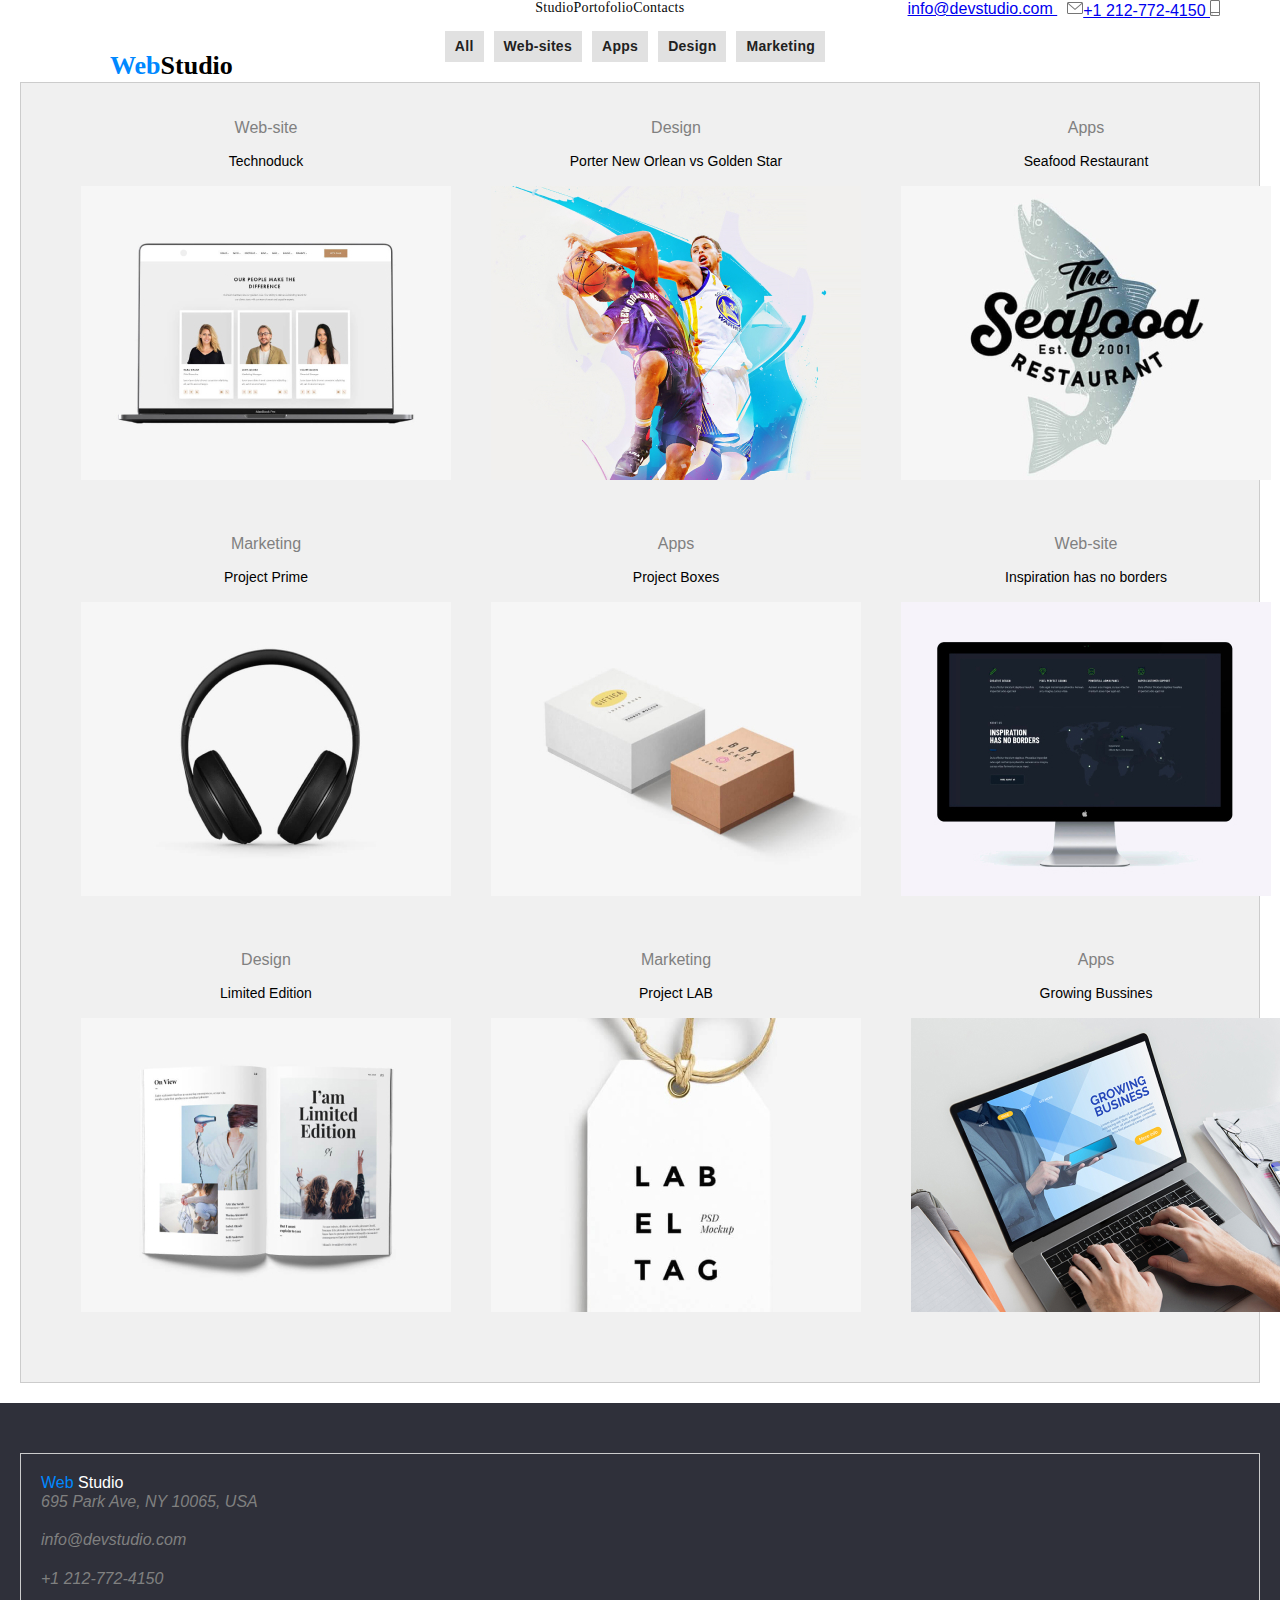
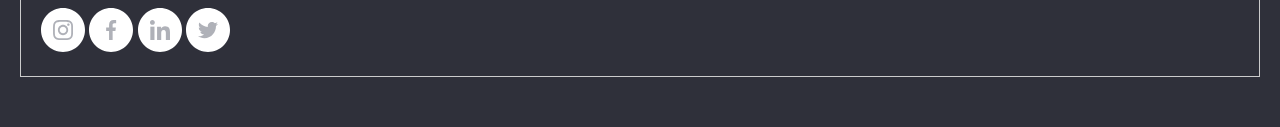
<file: portofolio.html>
<!DOCTYPE html>
<html lang="en">
  <head>
    <meta charset="UTF-8" />
    <meta name="viewport" content="width=device-width, initial-scale=1.0" />
    <title>WebStudio</title>
    <link rel="stylesheet" href="css/modern-normalize.css" />
    <link rel="stylesheet" href="css/styles.css" />
  </head>

  <body>
    <header>
      <div class="header-container">
        <!-- LOGO -->
        <div class="webstudio">
          <a class="logo-link" href="index.html">
            <div style="display: flex">
              <p style="color: rgb(0, 136, 255)">Web</p>
              <p style="color: rgb(0, 0, 0)">Studio</p>
            </div>
          </a>
        </div>

        <div class="menu">
          <div><a href="index.html">Studio</a></div>
          <div><a href="portofolio.html">Portofolio</a></div>
          <div><a href="#">Contacts</a></div>
        </div>

        <div class="contact-list">
          <div class="email-container">
            <a href="mailto:info@devstudio.com">info@devstudio.com </a>
            <svg
              xmlns="http://www.w3.org/2000/svg"
              width="16"
              height="13"
              fill="none"
              style="margin-left: 10px">
              <path
                fill="#757575"
                d="M14.5.988h-13c-.827 0-1.5.673-1.5 1.5v8.997c0 .827.673 1.5 1.5 1.5h13c.827 0 1.5-.673 1.5-1.5V2.488c0-.827-.673-1.5-1.5-1.5Zm0 1c.068 0 .133.014.192.039L8 7.824 1.308 2.027a.498.498 0 0 1 .192-.039h13Zm0 9.997h-13a.5.5 0 0 1-.5-.5V3.083l6.672 5.78a.5.5 0 0 0 .656 0L15 3.084v8.402a.5.5 0 0 1-.5.5Z" />
            </svg>
          </div>
          <div>
            <a href="tel:+1/212-772-4150"
              >+1 212-772-4150
              <svg
                xmlns="http://www.w3.org/2000/svg"
                width="10"
                height="16"
                fill="none">
                <path
                  fill="#757575"
                  d="M8.5 0h-7C.673 0 0 .673 0 1.5v13c0 .827.673 1.5 1.5 1.5h7c.827 0 1.5-.673 1.5-1.5v-13C10 .673 9.327 0 8.5 0Zm-7 1h7a.5.5 0 0 1 .5.5V12H1V1.5a.5.5 0 0 1 .5-.5Zm7 14h-7a.5.5 0 0 1-.5-.5V13h8v1.5a.5.5 0 0 1-.5.5Z" />
                <path
                  fill="#757575"
                  d="M2.354 13.739a.445.445 0 0 1 0 .66.526.526 0 0 1-.708 0 .445.445 0 0 1 0-.66.525.525 0 0 1 .708 0Z" />
              </svg>
            </a>
          </div>
        </div>
      </div>
    </header>

    <main>
      <div class="filter-buttons">
        <button onclick="filterItems('all')">All</button>
        <button onclick="filterItems('websites')">Web-sites</button>
        <button onclick="filterItems('apps')">Apps</button>
        <button onclick="filterItems('design')">Design</button>
        <button onclick="filterItems('marketing')">Marketing</button>
      </div>

      <section>
        <ul id="portofoliolist">
          <li data-category="websites">
            Web-site
            <p>Technoduck</p>
            <img src="images/img1.jpg" alt="websites" />
          </li>

          <li data-category="design">
            Design
            <p>Porter New Orlean vs Golden Star</p>
            <img src="images/img2.jpg" alt="Design" />
          </li>

          <li data-category="apps">
            Apps
            <p>Seafood Restaurant</p>
            <img src="images/img3.jpg" alt="Apps" />
          </li>

          <li data-category="marketing">
            Marketing
            <p>Project Prime</p>
            <img src="images/img4.jpg" />
          </li>

          <li data-category="apps">
            Apps
            <p>Project Boxes</p>
            <img src="images/img5.jpg" alt="Apps" />
          </li>

          <li data-category="websites">
            Web-site
            <p>Inspiration has no borders</p>
            <img src="images/img6.jpg" alt="websites" />
          </li>

          <li data-category="design">
            Design
            <p>Limited Edition</p>
            <img src="images/img7.jpg" alt="design" />
          </li>

          <li data-category="Marketing">
            Marketing
            <p>Project LAB</p>
            <img src="images/img8.jpg" alt="marketing" />
          </li>

          <li data-category="apps">
            Apps
            <p>Growing Bussines</p>
            <img src="images/img9.jpg" alt="apps" />
          </li>
        </ul>
      </section>
    </main>

    <footer>
      <section class="box-bottom">
        <div class="logo">
          <a
            href="index.html"
            style="color: rgb(0, 136, 255); text-decoration: none">
            Web
          </a>
          <a
            href="index.html"
            style="color: rgb(255, 255, 255); text-decoration: none"
            >Studio</a
          >
        </div>
        <address>
          <ul class="contact">
            <li>
              <a
                href="https://www.google.com/search?q=695+Park+Ave%2C+NY+10065%2C+USA&oq=695+Park+Ave%2C+NY+10065%2C+USA&aqs=chrome..69i57j0i22i30.980j0j7&sourceid=chrome&ie=UTF-8"
                >695 Park Ave, NY 10065, USA</a
              >
            </li>
            <li>
              <a href="https://www.info@devstudio.com">info@devstudio.com</a>
            </li>
            <li><a href="+1 212-772-4150">+1 212-772-4150</a></li>
          </ul>
        </address>

        <class svg="social">
          <svg
            width="44"
            height="44"
            viewBox="0 0 44 44"
            fill="none"
            xmlns="http://www.w3.org/2000/svg">
            <path
              d="M44 22C44 28.0751 41.5376 33.5751 37.5564 37.5563C33.5751 41.5375 28.0751 44 22 44C15.9249 44 10.4249 41.5375 6.44365 37.5563C2.46243 33.5751 0 28.0751 0 22C0 15.9248 2.46243 10.4248 6.44365 6.44362C10.4249 2.4624 15.9249 -3.05176e-05 22 -3.05176e-05C28.0751 -3.05176e-05 33.5751 2.4624 37.5564 6.44362C41.5376 10.4248 44 15.9248 44 22Z"
              fill="white" />
            <g clip-path="url(#clip0_81207_407)">
              <path
                d="M31.9804 17.8801C31.9336 16.8174 31.7617 16.0868 31.5156 15.4537C31.2616 14.7818 30.8709 14.1801 30.359 13.68C29.8589 13.1721 29.2533 12.7774 28.5891 12.5274C27.9524 12.2813 27.2256 12.1094 26.163 12.0626C25.0924 12.0118 24.7525 12 22.0371 12C19.3217 12 18.9818 12.0118 17.9152 12.0586C16.8525 12.1055 16.1219 12.2775 15.489 12.5235C14.8169 12.7774 14.2153 13.1681 13.7152 13.68C13.2073 14.1801 12.8127 14.7857 12.5626 15.4499C12.3164 16.0868 12.1446 16.8134 12.0977 17.8761C12.0469 18.9467 12.0352 19.2866 12.0352 22.002C12.0352 24.7173 12.0469 25.0572 12.0938 26.1239C12.1406 27.1865 12.3126 27.9171 12.5588 28.5502C12.8127 29.2221 13.2073 29.8238 13.7152 30.3239C14.2153 30.8318 14.8209 31.2265 15.4851 31.4765C16.1219 31.7226 16.8486 31.8945 17.9114 31.9413C18.9779 31.9883 19.3179 31.9999 22.0333 31.9999C24.7487 31.9999 25.0885 31.9883 26.1552 31.9413C27.2179 31.8945 27.9484 31.7226 28.5813 31.4765C29.9254 30.9568 30.9881 29.8941 31.5078 28.5502C31.7538 27.9133 31.9258 27.1865 31.9727 26.1239C32.0195 25.0572 32.0313 24.7173 32.0313 22.002C32.0313 19.2866 32.0273 18.9467 31.9804 17.8801ZM30.1794 26.0457C30.1364 27.0225 29.9723 27.5499 29.8356 27.9015C29.4995 28.7728 28.808 29.4643 27.9367 29.8004C27.5851 29.9372 27.0538 30.1012 26.0809 30.1441C25.026 30.1911 24.7096 30.2027 22.0411 30.2027C19.3726 30.2027 19.0522 30.1911 18.0011 30.1441C17.0244 30.1012 16.4969 29.9372 16.1453 29.8004C15.7117 29.6402 15.317 29.3862 14.9967 29.0541C14.6646 28.7298 14.4106 28.3391 14.2504 27.9055C14.1137 27.5539 13.9496 27.0225 13.9067 26.0497C13.8597 24.9948 13.8481 24.6783 13.8481 22.0097C13.8481 19.3412 13.8597 19.0209 13.9067 17.9699C13.9496 16.9932 14.1137 16.4657 14.2504 16.1141C14.4106 15.6804 14.6646 15.2859 15.0007 14.9654C15.3248 14.6333 15.7155 14.3793 16.1493 14.2192C16.5009 14.0825 17.0323 13.9184 18.0051 13.8754C19.06 13.8285 19.3765 13.8168 22.0449 13.8168C24.7174 13.8168 25.0337 13.8285 26.0848 13.8754C27.0616 13.9184 27.589 14.0825 27.9407 14.2192C28.3742 14.3793 28.7689 14.6333 29.0893 14.9654C29.4213 15.2897 29.6753 15.6804 29.8356 16.1141C29.9723 16.4657 30.1364 16.997 30.1794 17.9699C30.2263 19.0248 30.238 19.3412 30.238 22.0097C30.238 24.6783 30.2263 24.9908 30.1794 26.0457Z"
                fill="#AFB1B8" />
              <path
                d="M22.0371 16.8642C19.2007 16.8642 16.8994 19.1654 16.8994 22.0019C16.8994 24.8385 19.2007 27.1396 22.0371 27.1396C24.8736 27.1396 27.1748 24.8385 27.1748 22.0019C27.1748 19.1654 24.8736 16.8642 22.0371 16.8642ZM22.0371 25.3346C20.197 25.3346 18.7044 23.8422 18.7044 22.0019C18.7044 20.1617 20.197 18.6692 22.0371 18.6692C23.8773 18.6692 25.3698 20.1617 25.3698 22.0019C25.3698 23.8422 23.8773 25.3346 22.0371 25.3346Z"
                fill="#AFB1B8" />
              <path
                d="M28.5775 16.6611C28.5775 17.3235 28.0405 17.8605 27.378 17.8605C26.7156 17.8605 26.1785 17.3235 26.1785 16.6611C26.1785 15.9986 26.7156 15.4617 27.378 15.4617C28.0405 15.4617 28.5775 15.9986 28.5775 16.6611Z"
                fill="#AFB1B8" />
            </g>
            <defs>
              <clipPath id="clip0_81207_407">
                <rect
                  width="20"
                  height="20"
                  fill="white"
                  transform="translate(12 12)" />
              </clipPath>
            </defs>
          </svg>

          <svg
            width="44"
            height="44"
            viewBox="0 0 44 44"
            fill="none"
            xmlns="http://www.w3.org/2000/svg">
            <path
              d="M44 22C44 28.0751 41.5376 33.5751 37.5564 37.5563C33.5751 41.5375 28.0751 44 22 44C15.9249 44 10.4249 41.5375 6.44365 37.5563C2.46243 33.5751 0 28.0751 0 22C0 15.9248 2.46243 10.4248 6.44365 6.44362C10.4249 2.4624 15.9249 -3.05176e-05 22 -3.05176e-05C28.0751 -3.05176e-05 33.5751 2.4624 37.5564 6.44362C41.5376 10.4248 44 15.9248 44 22Z"
              fill="white" />
            <g clip-path="url(#clip0_81207_397)">
              <path
                d="M25.3308 15.3208H27.1567V12.1408C26.8417 12.0975 25.7583 12 24.4967 12C21.8642 12 20.0608 13.6558 20.0608 16.6992V19.5H17.1558V23.055H20.0608V32H23.6225V23.0558H26.41L26.8525 19.5008H23.6217V17.0517C23.6225 16.0242 23.8992 15.3208 25.3308 15.3208Z"
                fill="#AFB1B8" />
            </g>
            <defs>
              <clipPath id="clip0_81207_397">
                <rect
                  width="20"
                  height="20"
                  fill="white"
                  transform="translate(12 12)" />
              </clipPath>
            </defs>
          </svg>
          <svg
            width="44"
            height="44"
            viewBox="0 0 44 44"
            fill="none"
            xmlns="http://www.w3.org/2000/svg">
            <path
              d="M44 22C44 28.0751 41.5376 33.5751 37.5564 37.5563C33.5751 41.5375 28.0751 44 22 44C15.9249 44 10.4249 41.5375 6.44365 37.5563C2.46243 33.5751 0 28.0751 0 22C0 15.9248 2.46243 10.4248 6.44365 6.44362C10.4249 2.4624 15.9249 -3.05176e-05 22 -3.05176e-05C28.0751 -3.05176e-05 33.5751 2.4624 37.5564 6.44362C41.5376 10.4248 44 15.9248 44 22Z"
              fill="white" />
            <g clip-path="url(#clip0_81207_391)">
              <path
                d="M31.995 32V31.9992H32V24.6642C32 21.0759 31.2275 18.3117 27.0325 18.3117C25.0158 18.3117 23.6625 19.4184 23.11 20.4675H23.0517V18.6467H19.0742V31.9992H23.2158V25.3875C23.2158 23.6467 23.5458 21.9634 25.7017 21.9634C27.8258 21.9634 27.8575 23.95 27.8575 25.4992V32H31.995Z"
                fill="#AFB1B8" />
              <path
                d="M12.33 18.6475H16.4767V32H12.33V18.6475Z"
                fill="#AFB1B8" />
              <path
                d="M14.4017 12C13.0758 12 12 13.0758 12 14.4017C12 15.7275 13.0758 16.8258 14.4017 16.8258C15.7275 16.8258 16.8033 15.7275 16.8033 14.4017C16.8025 13.0758 15.7267 12 14.4017 12V12Z"
                fill="#AFB1B8" />
            </g>
            <defs>
              <clipPath id="clip0_81207_391">
                <rect
                  width="20"
                  height="20"
                  fill="white"
                  transform="translate(12 12)" />
              </clipPath>
            </defs>
          </svg>
          <svg
            width="44"
            height="44"
            viewBox="0 0 44 44"
            fill="none"
            xmlns="http://www.w3.org/2000/svg">
            <path
              d="M44 22C44 28.0751 41.5376 33.5751 37.5564 37.5563C33.5751 41.5375 28.0751 44 22 44C15.9249 44 10.4249 41.5375 6.44365 37.5563C2.46243 33.5751 0 28.0751 0 22C0 15.9248 2.46243 10.4248 6.44365 6.44362C10.4249 2.4624 15.9249 -3.05176e-05 22 -3.05176e-05C28.0751 -3.05176e-05 33.5751 2.4624 37.5564 6.44362C41.5376 10.4248 44 15.9248 44 22Z"
              fill="white" />
            <g clip-path="url(#clip0_81207_401)">
              <path
                d="M32 15.7988C31.2563 16.125 30.4637 16.3412 29.6375 16.4462C30.4875 15.9388 31.1363 15.1412 31.4412 14.18C30.6488 14.6525 29.7738 14.9863 28.8412 15.1725C28.0887 14.3713 27.0162 13.875 25.8462 13.875C23.5763 13.875 21.7487 15.7175 21.7487 17.9763C21.7487 18.3012 21.7762 18.6137 21.8438 18.9112C18.435 18.745 15.4188 17.1113 13.3925 14.6225C13.0387 15.2363 12.8313 15.9388 12.8313 16.695C12.8313 18.115 13.5625 19.3737 14.6525 20.1025C13.9937 20.09 13.3475 19.8988 12.8 19.5975C12.8 19.61 12.8 19.6262 12.8 19.6425C12.8 21.635 14.2212 23.29 16.085 23.6712C15.7512 23.7625 15.3875 23.8062 15.01 23.8062C14.7475 23.8062 14.4825 23.7913 14.2337 23.7362C14.765 25.36 16.2725 26.5538 18.065 26.5925C16.67 27.6838 14.8988 28.3412 12.9813 28.3412C12.645 28.3412 12.3225 28.3263 12 28.285C13.8162 29.4563 15.9688 30.125 18.29 30.125C25.835 30.125 29.96 23.875 29.96 18.4575C29.96 18.2762 29.9538 18.1013 29.945 17.9275C30.7588 17.35 31.4425 16.6288 32 15.7988Z"
                fill="#AFB1B8" />
            </g>
            <defs>
              <clipPath id="clip0_81207_401">
                <rect
                  width="20"
                  height="20"
                  fill="white"
                  transform="translate(12 12)" />
              </clipPath>
            </defs>
          </svg>
        </class>
      </section>
    </footer>
  </body>
</html>
</file>
<file: css/styles.css>
.webstudio {
  font-family: "Raleway", sans-serif;
  font-weight: 700;
  font-family: "Raleway";
  font-style: normal;
  font-weight: 700;
  font-size: 26px;
  line-height: 31px;
  position: absolute;
  width: 145px;
  height: 31px;
  left: 50px;
  top: 24px;
  letter-spacing: 0em;
}
ul {
  list-style: none;
}

ul li {
  display: inline-block;
  margin-right: 20px;
}

ul li:last-child {
  margin-right: 0;
}

ul li h4 {
  font-size: 18px;
  font-weight: bold;
}

ul li p {
  font-size: 14px;
  line-height: 1.5;
}
@import url("https://fonts.googleapis.com/css2?family=Raleway:wght@700&family=Roboto:wght@400;500;700;900&display=swap");
body {
  font-family: "Roboto", sans-serif;
  display: flex;
  flex-direction: column;
}
main {
  display: flex;
  flex-direction: column;
}
.menu {
  font-family: "Roboto", sans-serif;
}
.menu li a {
  color: #333; /* Culoarea implicită a linkurilor */
  text-decoration: none;
  transition: color 0.3s ease; /* Tranziție de culoare la hover */
}

.menu li a:hover {
  color: #007bff; /* Culoarea la hover */
}

.nav-links a,
.nav-links a:hover,
.nav-links a:focus {
  text-decoration: none;
}
.menu li:hover {
  color: #2196f3;
}

.menu li:hover a {
  color: rgb(0, 136, 255);
}
.menu a,
.menu a:hover,
.menu a:focus {
  color: #080808;
  text-decoration: none;
}

.studio-link:hover {
  color: rgb(0, 98, 255);
  text-decoration: none;
}

.studio-link:hover {
  color: black;
}
.menu {
  width: 42px;
  height: 16px;
  left: 453px;
  top: 32px;
  font-family: "Roboto";
  font-style: normal;
  font-weight: 500;
  font-size: 14px;
  line-height: 16px;
  letter-spacing: 0.02em;
  color: #212121;
}
.menu {
  display: flex;
  list-style: none;
  align-items: center;
}

.menu li {
  margin-right: 10px;
}

.menu li:last-child {
  margin-right: 0;
}

a[rel="webstudio"]::before {
  content: "web";
  color: blue;
}

a[rel="webstudio"]::after {
  content: "studio";
  color: black;
}
a[rel="logo"]::before {
  content: "web";
  color: blue;
}

a[rel="logo"]::after {
  content: "studio";
  color: black;
}
ul {
  list-style-type: none;
}
.nav-links a {
  font-weight: 500;
  font-size: 14;
  line-height: 1.88;
  letter-spacing: 0.02em;
  text-decoration: none;
  color: #212121;
}
.header-adress a {
  font-weight: 500;
  font-size: 14;
  line-height: 1.88;
  letter-spacing: 0.02em;
  text-decoration: none;
  color: #757575;
}
.nav-links a:hover,
.nav-links a:focus,
.header-adress a:hover,
.header-adress a:focus {
  color: #080808;
}
.webstudio {
  position: relative;
  z-index: 2;
}
.webstudio li a:hover {
  color: rgb(0, 136, 255);
  text-decoration: none;
}
.contact-list li a {
  color: gray;
  text-decoration: none;
}
.contact-list {
  position: relative;
  z-index: 2;
}
.contact-list li a:hover {
  color: rgba(33, 150, 243, 1);
}

/*section1*/
#mySection .container {
  max-width: 1100px;
  margin: 0 auto;
  background-color: transparent;
  top: 1200px;
}
#mySection {
  margin-top: 1000px;
  background-color: transparent;
  border: none;
  padding: 0;
  margin: 0;
  /*z-index: 2;*/
  top: 1500px;
}

/*section2*/
#myImages.container {
  display: flex;
  justify-content: center;
  align-items: center;
  flex-direction: column;
  max-width: 1500px;
  margin: 0 auto;
  background-color: transparent;
}

#whatWeDo .container {
  max-width: 1200px;
  margin: 0 auto;
}
#myImages {
  display: flex;
  align-items: center;
  background-color: transparent;
  border: none;
  padding: 0;
  margin: 0;
  margin-top: 100px;
  margin-bottom: 100px;
}
/* Efect de hover pentru pictograme */
.designer-card svg {
  fill: #243c95; /* Culoarea implicită a pictogramelor */
  transition: fill 0.3s; /* Efect de tranziție pentru schimbarea culorii */
}

.designer-card:hover svg {
  fill: #007bff; 
}

#myDesigners.container {
  max-width: 1200px;
  margin: 0 auto;
}
#myDesigners {
  background-color: #f7f7f7;
  padding: 50px 0;
}

.designers-list {
  list-style: none;
  display: flex;
  flex-wrap: wrap;
  justify-content: space-between;
  padding: 0;
  margin: 0;
}

.designer-card {
  background-color: #fff;
  border: 1px solid #e0e0e0;
  border-radius: 5px;
  padding: 20px;
  width: calc(
    25% - 20px
  ); /* Ajustați dimensiunea cardurilor în funcție de nevoile dvs. */
  box-sizing: border-box;
  text-align: center;
  margin-bottom: 20px;
}

.designer-card li img {
  max-width: 100%;
  height: auto;
  border-radius: 50%;
}

.designer-card h4 {
  margin-top: 20px;
}

.designer-card p {
  color: #888;
}

.designer-card:hover,
.designer-card:focus {
  background-color: #f2f2f2;
  border-color: #ccc;
}
.designers-list {
  display: flex;
  align-items: center;
}

.designer-card {
  margin-right: 20px;
}

.designer-card svg {
  width: 20px;
  height: 20px;
  margin-left: 5px;
  fill: #000; /* Culoarea inițială a pictogramelor */
  transition: fill 0.3s ease; /* Tranziție pentru efectul de hover */
}

.designer-card:hover svg {
  fill: blue; /* Culoarea la hover */
}

/*cele 4 paragrafe mutate prin margin*/
.feature-list {
  display: flex;
  align-items: center;
  background-color: transparent;
  border: none;
  padding: 0;
  margin: 0;
  display: flex;
  flex-direction: row;
  margin: 700px 0;
  margin-bottom: 0cqmax;
}

.feature-list li {
  flex: 1;
}
.feature-list li p {
  margin-bottom: 10px;
}
.feature-list svg {
  margin-top: 10px;
}

.images-list {
  display: flex;
  flex-direction: row;
  margin: 0;
  top: 5px;
}

.images-list li {
  flex: 1;
}
.images-list {
  position: relative;
}

.images-list h2 {
  position: absolute;
  top: 280%; /*mutat h2 what we do*/
  left: 50%;
  transform: translate(-50%, -50%);
  text-align: center;
  margin: 50px 0 0;
  padding: 0;
}

#myImages h2,
#myDesigners h2 {
  display: flex;
  justify-content: center;
  margin-top: -950px; /*mutat h2 our team*/
}

.images-list li {
  display: inline-block;
  margin: 10px;
}
.designers-list {
  flex-direction: row;
  display: flex;
  justify-content: center;
  align-items: center;
  flex-wrap: wrap;
}
/*foto designers*/
.designers-list li {
  flex: 0 0 200px;
  text-align: center;
  margin: 20px;
}

.designers-list h2 {
  position: absolute;
  top: 350%;
  left: 50%;
  transform: translate(-50%, -50%);
  text-align: center;
  margin: 50px 0 0;
  padding: 0;
}
.designers-list img {
  width: 200px;
  height: 200px;
  top: 10px;
}
.designers-list h4,
.designers-list p {
  margin-top: 10px;
  top: 1000px;
}

.designer-card {
  box-shadow: 0 4px 8px rgba(0, 0, 0, 0.1);
}

#mySection {
  margin-bottom: 100px;
}

#myImages {
  margin-bottom: 100px;
}

.filter-buttons button {
  font-family: "Roboto", sans-serif;
  font-weight: 700;
  font-size: 14px;
  line-height: 1.5;
  letter-spacing: 0.02em;
  text-decoration: none;
  display: inline-block;
  color: #212121;
  background-color: rgb(225, 225, 225);
  border: none;
  cursor: pointer;
  margin-right: 10px;
  padding: 5px 10px;
  z-index: 2;
}

.filter-buttons button:hover,
.filter-buttons button:focus {
  color: rgb(255, 255, 255);
  background-color: rgb(0, 136, 255);
}
#portofoliolist li[data-category] {
  color: gray;
}
#portofoliolist li[data-category] p {
  color: initial;
}
.box-top {
  display: flex;
  justify-content: center;
  align-items: center;
  flex-direction: column;
  position: absolute;
  width: 1600px;
  height: 600px;
  margin: 0;
  left: 0px;
  top: 100px;
  background-color: #2f303a;
  background: var(--color-background);
  background-image: url("/images/background.jpg");
}
/*what we do*/
section ul {
  display: flex;
  flex-direction: column;
  top: 800px;
}

section ul li {
  margin-bottom: 20px;
}

section h4 {
  margin-top: 50px;
  z-index: 2;
}

section ul li img {
  position: relative;
  margin-bottom: 10px;
}

section h1 {
  position: absolute;
  top: 50%;
  left: 50%;
  transform: translate(-50%, -50%);
  z-index: 2;
  color: #ffffff;
}
section {
  margin-top: 200px;
  display: block;
  margin: 20px;
  padding: 20px;
  background-color: #f0f0f0;
  border: 1px solid #ccc;
}

section button {
  position: absolute;
  top: 70%;
  left: 50%;
  transform: translate(-50%, -50%);
  z-index: 2;
  color: #ffffff;
  background-color: #2196f3;
}

.filter-buttons {
  display: flex;
  justify-content: center;
  align-items: center;
}

#portofoliolist {
  display: grid;
  grid-template-columns: repeat(3, 1fr);
  gap: 20px;
}
.client4 {
  color: #757575;
  align-items: center;
}
#portofoliolist li {
  text-align: center;
}

#regularcustomers svg:hover,
#regularcustomers svg:focus {
  filter: brightness(1.2);
  stroke: rgb(66, 111, 216);
  transition: fill 0.3s ease;
}
#regularcustomers {
  display: flex;
  justify-content: center;
  align-items: center;
  height: 40vh;
  max-width: 3000px;
  margin: auto;
}

#regularcustomers h2 {
  text-align: center;
  margin-top: 50px;
}
#regularcustomers svg:nth-of-type(4):hover,
#regularcustomers svg:nth-of-type(4):hover + .frame {
  fill: rgb(123, 123, 127);
  stroke: rgb(134, 134, 139);
}

/* svg {
  margin: 20px;
} */

footer {
  background-color: #2f303a;
  z-index: 2;
  padding: 30px 0;
}
.box-bottom {
  background-color: transparent;

  display: flex;
  justify-content: space-between;
  align-items: flex-start; /* Alinează la stânga pe verticală */
  flex-direction: column; /* Afișează adresele de contact în coloană */
}

.box-bottom a {
  text-decoration: none;
  margin-bottom: 10px; /* Adaugă spațiu între link-uri */
}

.contact {
  display: flex;
  flex-direction: column; /* Afișează adresele de contact în coloană */
  list-style: none;
  padding: 0;
  margin: 0;
}

.contact li {
  margin-bottom: 10px;
}

.contact a {
  color: gray;
  text-decoration: none;
  display: flex;
  align-items: center;
}

.contact a span {
  margin-left: 5px;
}

.contact a:hover,
.contact a:focus {
  color: #2196f3;
}
.social {
  display: inline-block;
  margin-left: 500px;
}
.logo-link {
  text-decoration: none;
}

.container {
  max-width: 1200px;
  flex-flow: column;
  margin: 0 auto;
  padding: 0 20px;
}
.header-container {
  display: flex;
  flex-flow: row;
  width: 1200px;
  margin: 0 auto;
  padding: 0 20px;
  justify-content: space-between;
}
.contact-list {
  display: flex;
  max-width: 500px;
  flex-flow: row;
}
</file>
